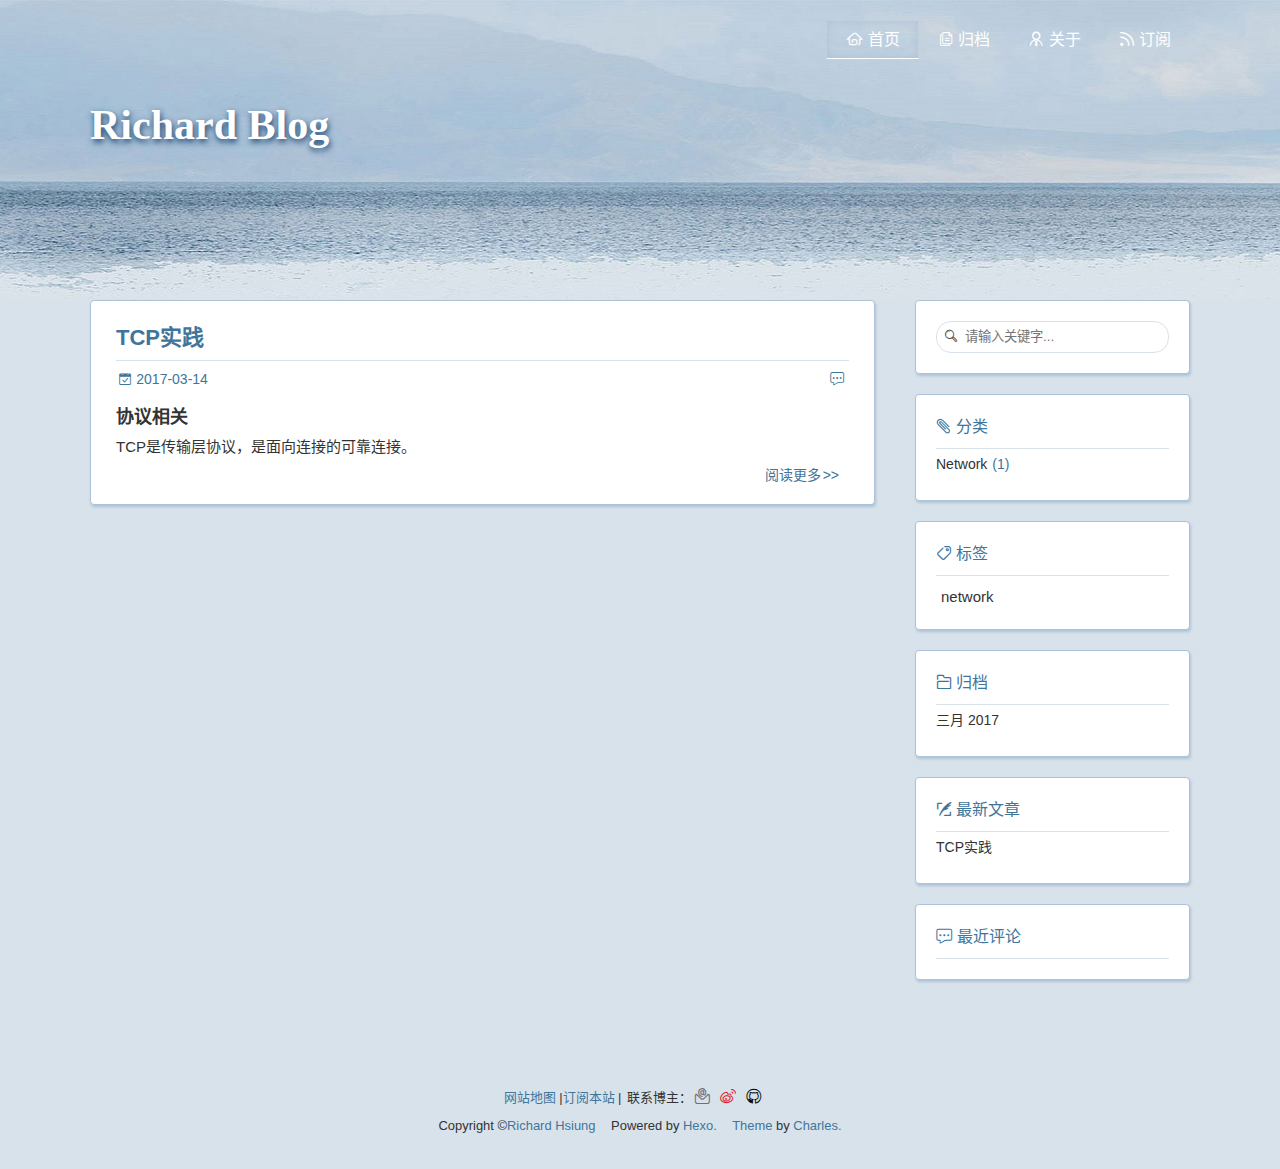
<file: index.html>
<!DOCTYPE html><html lang="zh-CN"><head><meta http-equiv="content-type" content="text/html; charset=utf-8"><meta content="width=device-width, initial-scale=1.0, maximum-scale=1.0, user-scalable=0" name="viewport"><meta content="yes" name="apple-mobile-web-app-capable"><meta content="black-translucent" name="apple-mobile-web-app-status-bar-style"><meta content="telephone=no" name="format-detection"><meta name="description"><title>Richard Blog</title><link rel="stylesheet" type="text/css" href="//fonts.css.network/css?family=Source+Code+Pro"><link rel="stylesheet" type="text/css" href="/css/style.css?v=1.3.0"><link rel="stylesheet" type="text/css" href="/css/highlight.css?v=1.3.0"><link rel="Shortcut Icon" href="/favicon.ico"><link rel="bookmark" href="/favicon.ico"><link rel="apple-touch-icon" href="/apple-touch-icon.png"><link rel="apple-touch-icon-precomposed" href="/apple-touch-icon.png"></head><body><div class="body_container"><div id="header"><div class="site-name"><h1 class="hidden">Richard Blog</h1><a id="logo" href="/.">Richard Blog</a><p class="description"></p></div><div id="nav-menu"><a href="/." class="current"><i class="fa fa-home"> 首页</i></a><a href="/archives/"><i class="fa fa-archive"> 归档</i></a><a href="/about/"><i class="fa fa-user"> 关于</i></a><a href="/atom.xml"><i class="fa fa-rss"> 订阅</i></a></div></div><div id="layout" class="layout-g"><div class="layout-l"><div class="content_container"><div class="post"><h2 class="post-title"><a href="/2017/03/14/TCP实践/">TCP实践</a></h2><div class="post-meta">2017-03-14</div><a data-thread-key="2017/03/14/TCP实践/" href="/2017/03/14/TCP实践/#comments" class="ds-thread-count"></a><div class="post-content"><h2 id="协议相关"><a href="#协议相关" class="headerlink" title="协议相关"></a>协议相关</h2><p>TCP是传输层协议，是面向连接的可靠连接。</p></div><p class="readmore"><a href="/2017/03/14/TCP实践/">阅读更多</a></p></div></div></div><div class="layout-r"><div id="sidebar"><div class="widget"><div id="search-form"><div id="result-mask" class="hide"></div><label><input id="search-key" type="text" autocomplete="off" placeholder="请输入关键字..."/></label><div id="result-wrap" class="hide"><div id="search-result"></div></div><div class="hide"><template id="search-tpl"><div class="item"><a href="/{path}" title="{title}"><div class="title">{title}</div><div class="time">{date}</div><div class="tags">{tags}</div></a></div></template></div></div></div><div class="widget"><div class="widget-title"><i class="fa fa-gui"> 分类</i></div><ul class="category-list"><li class="category-list-item"><a class="category-list-link" href="/categories/Network/">Network</a><span class="category-list-count">1</span></li></ul></div><div class="widget"><div class="widget-title"><i class="fa fa-biao"> 标签</i></div><div class="tagcloud"><a href="/tags/network/" style="font-size: 15px;">network</a></div></div><div class="widget"><div class="widget-title"><i class="fa fa-fei"> 归档</i></div><ul class="archive-list"><li class="archive-list-item"><a class="archive-list-link" href="/archives/2017/03/">三月 2017</a></li></ul></div><div class="widget"><div class="widget-title"><i class="fa fa-xie"> 最新文章</i></div><ul class="post-list"><li class="post-list-item"><a class="post-list-link" href="/2017/03/14/TCP实践/">TCP实践</a></li></ul></div><div class="widget"><div class="comments-title"><i class="fa fa-commt"> 最近评论</i></div><div data-num-items="5" data-show-avatars="0" data-show-time="1" data-show-admin="0" data-excerpt-length="32" data-show-title="1" class="ds-recent-comments"></div></div></div></div></div><a id="totop" href="#top"></a><script type="text/javascript" src="/js/totop.js?v=1.3.0" async></script><div id="footer"><div class="footer-info"><p><a href="/baidusitemap.xml">网站地图</a> |<a href="/atom.xml">订阅本站</a> |<span>联系博主：<a href="mailto:null" target="_blank" class="fa fa-email"> </a><a href="null" target="_blank" class="fa fa-weibo"></a><a href="null" target="_blank" class="fa fa-github"> </a></span></p><p><span> Copyright &copy;<a href="/." rel="nofollow">Richard Hsiung</a></span><span> Powered by<a rel="nofollow" target="_blank" href="https://hexo.io"> Hexo.</a></span><span><a rel="nofollow" target="_blank" href="https://github.com/chaooo/hexo-theme-BlueLake"> Theme </a>by<a rel="nofollow" target="_blank" href="https://github.com/chaooo"> Charles.</a></span></p></div></div></div><script>var duoshuoQuery = {short_name:'richardhsiung'};
(function() {
    var ds = document.createElement('script');
    ds.type = 'text/javascript';ds.async = true;
    ds.src = (document.location.protocol == 'https:' ? 'https:' : 'http:') + '//static.duoshuo.com/embed.js';
    ds.charset = 'UTF-8';
    document.getElementsByTagName('body')[0].appendChild(ds);
})();
</script><script type="text/javascript" src="/js/search.json.js?v=1.3.0"></script></body></html>
</file>
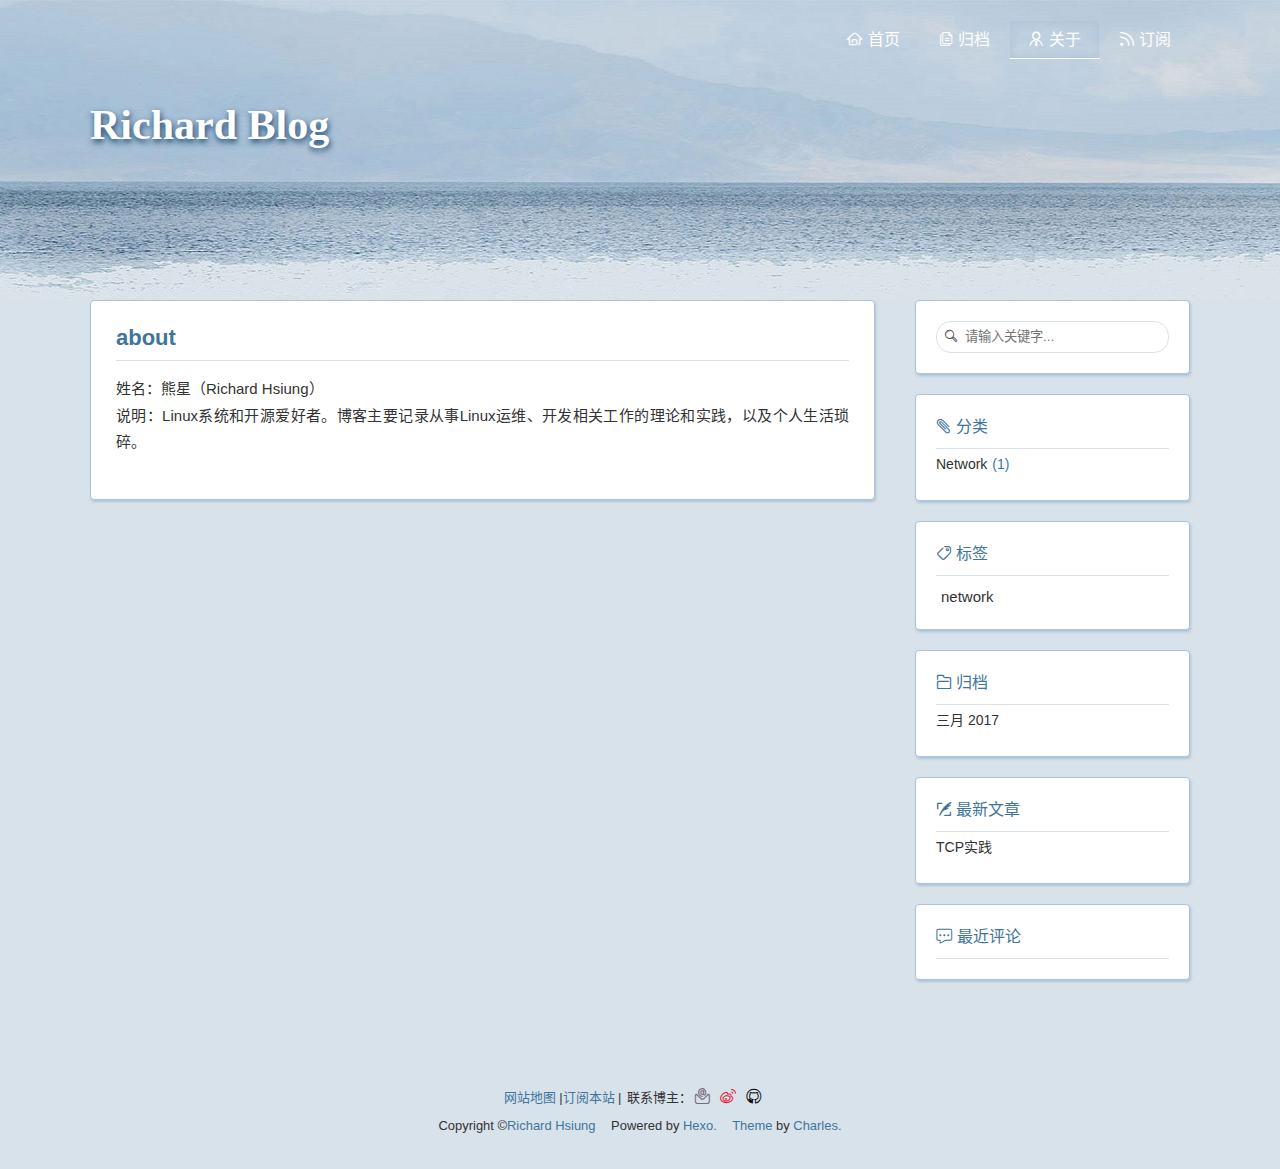
<file: about/index.html>
<!DOCTYPE html><html lang="zh-CN"><head><meta http-equiv="content-type" content="text/html; charset=utf-8"><meta content="width=device-width, initial-scale=1.0, maximum-scale=1.0, user-scalable=0" name="viewport"><meta content="yes" name="apple-mobile-web-app-capable"><meta content="black-translucent" name="apple-mobile-web-app-status-bar-style"><meta content="telephone=no" name="format-detection"><meta name="description"><title>about | Richard Blog</title><link rel="stylesheet" type="text/css" href="//fonts.css.network/css?family=Source+Code+Pro"><link rel="stylesheet" type="text/css" href="/css/style.css?v=1.3.0"><link rel="stylesheet" type="text/css" href="/css/highlight.css?v=1.3.0"><link rel="Shortcut Icon" href="/favicon.ico"><link rel="bookmark" href="/favicon.ico"><link rel="apple-touch-icon" href="/apple-touch-icon.png"><link rel="apple-touch-icon-precomposed" href="/apple-touch-icon.png"></head><body><div class="body_container"><div id="header"><div class="site-name"><h1 class="hidden">about</h1><a id="logo" href="/.">Richard Blog</a><p class="description"></p></div><div id="nav-menu"><a href="/."><i class="fa fa-home"> 首页</i></a><a href="/archives/"><i class="fa fa-archive"> 归档</i></a><a href="/about/" class="current"><i class="fa fa-user"> 关于</i></a><a href="/atom.xml"><i class="fa fa-rss"> 订阅</i></a></div></div><div id="layout" class="layout-g"><div class="layout-l"><div class="content_container"><div class="post"><h1 class="post-title">about</h1><div class="post-content"><p>姓名：熊星（Richard Hsiung）<br>说明：Linux系统和开源爱好者。博客主要记录从事Linux运维、开发相关工作的理论和实践，以及个人生活琐碎。</p>
</div><div id="comments"><div data-thread-key="about/index.html" data-title="about" data-url="http://yoursite.com/about/index.html" data-author-key="1" class="ds-thread"></div></div></div></div></div><div class="layout-r"><div id="sidebar"><div class="widget"><div id="search-form"><div id="result-mask" class="hide"></div><label><input id="search-key" type="text" autocomplete="off" placeholder="请输入关键字..."/></label><div id="result-wrap" class="hide"><div id="search-result"></div></div><div class="hide"><template id="search-tpl"><div class="item"><a href="/{path}" title="{title}"><div class="title">{title}</div><div class="time">{date}</div><div class="tags">{tags}</div></a></div></template></div></div></div><div class="widget"><div class="widget-title"><i class="fa fa-gui"> 分类</i></div><ul class="category-list"><li class="category-list-item"><a class="category-list-link" href="/categories/Network/">Network</a><span class="category-list-count">1</span></li></ul></div><div class="widget"><div class="widget-title"><i class="fa fa-biao"> 标签</i></div><div class="tagcloud"><a href="/tags/network/" style="font-size: 15px;">network</a></div></div><div class="widget"><div class="widget-title"><i class="fa fa-fei"> 归档</i></div><ul class="archive-list"><li class="archive-list-item"><a class="archive-list-link" href="/archives/2017/03/">三月 2017</a></li></ul></div><div class="widget"><div class="widget-title"><i class="fa fa-xie"> 最新文章</i></div><ul class="post-list"><li class="post-list-item"><a class="post-list-link" href="/2017/03/14/TCP实践/">TCP实践</a></li></ul></div><div class="widget"><div class="comments-title"><i class="fa fa-commt"> 最近评论</i></div><div data-num-items="5" data-show-avatars="0" data-show-time="1" data-show-admin="0" data-excerpt-length="32" data-show-title="1" class="ds-recent-comments"></div></div></div></div></div><a id="totop" href="#top"></a><script type="text/javascript" src="/js/totop.js?v=1.3.0" async></script><div id="footer"><div class="footer-info"><p><a href="/baidusitemap.xml">网站地图</a> |<a href="/atom.xml">订阅本站</a> |<span>联系博主：<a href="mailto:null" target="_blank" class="fa fa-email"> </a><a href="null" target="_blank" class="fa fa-weibo"></a><a href="null" target="_blank" class="fa fa-github"> </a></span></p><p><span> Copyright &copy;<a href="/." rel="nofollow">Richard Hsiung</a></span><span> Powered by<a rel="nofollow" target="_blank" href="https://hexo.io"> Hexo.</a></span><span><a rel="nofollow" target="_blank" href="https://github.com/chaooo/hexo-theme-BlueLake"> Theme </a>by<a rel="nofollow" target="_blank" href="https://github.com/chaooo"> Charles.</a></span></p></div></div></div><script>var duoshuoQuery = {short_name:'richardhsiung'};
(function() {
    var ds = document.createElement('script');
    ds.type = 'text/javascript';ds.async = true;
    ds.src = (document.location.protocol == 'https:' ? 'https:' : 'http:') + '//static.duoshuo.com/embed.js';
    ds.charset = 'UTF-8';
    document.getElementsByTagName('body')[0].appendChild(ds);
})();
</script><script type="text/javascript" src="/js/search.json.js?v=1.3.0"></script></body></html>
</file>
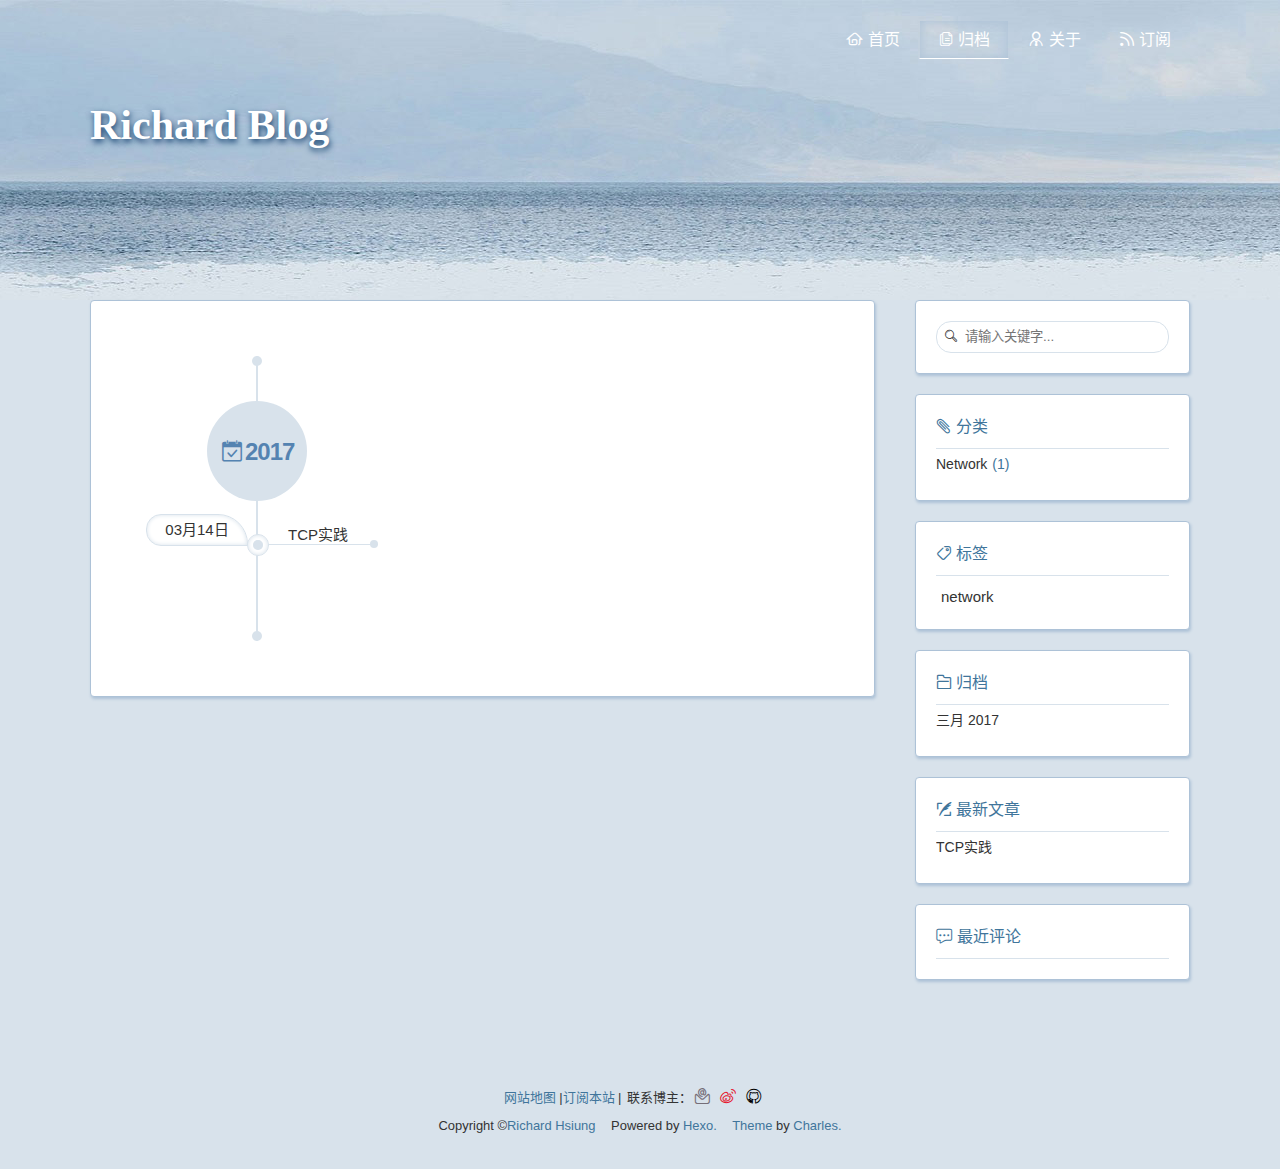
<file: archives/index.html>
<!DOCTYPE html><html lang="zh-CN"><head><meta http-equiv="content-type" content="text/html; charset=utf-8"><meta content="width=device-width, initial-scale=1.0, maximum-scale=1.0, user-scalable=0" name="viewport"><meta content="yes" name="apple-mobile-web-app-capable"><meta content="black-translucent" name="apple-mobile-web-app-status-bar-style"><meta content="telephone=no" name="format-detection"><meta name="description"><title>归档 | Richard Blog</title><link rel="stylesheet" type="text/css" href="//fonts.css.network/css?family=Source+Code+Pro"><link rel="stylesheet" type="text/css" href="/css/style.css?v=1.3.0"><link rel="stylesheet" type="text/css" href="/css/highlight.css?v=1.3.0"><link rel="Shortcut Icon" href="/favicon.ico"><link rel="bookmark" href="/favicon.ico"><link rel="apple-touch-icon" href="/apple-touch-icon.png"><link rel="apple-touch-icon-precomposed" href="/apple-touch-icon.png"></head><body><div class="body_container"><div id="header"><div class="site-name"><h1 class="hidden">Richard Blog</h1><a id="logo" href="/.">Richard Blog</a><p class="description"></p></div><div id="nav-menu"><a href="/."><i class="fa fa-home"> 首页</i></a><a href="/archives/" class="current"><i class="fa fa-archive"> 归档</i></a><a href="/about/"><i class="fa fa-user"> 关于</i></a><a href="/atom.xml"><i class="fa fa-rss"> 订阅</i></a></div></div><div id="layout" class="layout-g"><div class="layout-l"><div class="content_container"><div class="post"><div class="post-archive"><div class="archive-wrap"><h2>2017</h2><ul class="listing"><li><a href="/2017/03/14/TCP实践/" title="TCP实践"><span class="date">03月14日</span><span class="tite">TCP实践</span></a></li></ul></div></div></div></div></div><div class="layout-r"><div id="sidebar"><div class="widget"><div id="search-form"><div id="result-mask" class="hide"></div><label><input id="search-key" type="text" autocomplete="off" placeholder="请输入关键字..."/></label><div id="result-wrap" class="hide"><div id="search-result"></div></div><div class="hide"><template id="search-tpl"><div class="item"><a href="/{path}" title="{title}"><div class="title">{title}</div><div class="time">{date}</div><div class="tags">{tags}</div></a></div></template></div></div></div><div class="widget"><div class="widget-title"><i class="fa fa-gui"> 分类</i></div><ul class="category-list"><li class="category-list-item"><a class="category-list-link" href="/categories/Network/">Network</a><span class="category-list-count">1</span></li></ul></div><div class="widget"><div class="widget-title"><i class="fa fa-biao"> 标签</i></div><div class="tagcloud"><a href="/tags/network/" style="font-size: 15px;">network</a></div></div><div class="widget"><div class="widget-title"><i class="fa fa-fei"> 归档</i></div><ul class="archive-list"><li class="archive-list-item"><a class="archive-list-link" href="/archives/2017/03/">三月 2017</a></li></ul></div><div class="widget"><div class="widget-title"><i class="fa fa-xie"> 最新文章</i></div><ul class="post-list"><li class="post-list-item"><a class="post-list-link" href="/2017/03/14/TCP实践/">TCP实践</a></li></ul></div><div class="widget"><div class="comments-title"><i class="fa fa-commt"> 最近评论</i></div><div data-num-items="5" data-show-avatars="0" data-show-time="1" data-show-admin="0" data-excerpt-length="32" data-show-title="1" class="ds-recent-comments"></div></div></div></div></div><a id="totop" href="#top"></a><script type="text/javascript" src="/js/totop.js?v=1.3.0" async></script><div id="footer"><div class="footer-info"><p><a href="/baidusitemap.xml">网站地图</a> |<a href="/atom.xml">订阅本站</a> |<span>联系博主：<a href="mailto:null" target="_blank" class="fa fa-email"> </a><a href="null" target="_blank" class="fa fa-weibo"></a><a href="null" target="_blank" class="fa fa-github"> </a></span></p><p><span> Copyright &copy;<a href="/." rel="nofollow">Richard Hsiung</a></span><span> Powered by<a rel="nofollow" target="_blank" href="https://hexo.io"> Hexo.</a></span><span><a rel="nofollow" target="_blank" href="https://github.com/chaooo/hexo-theme-BlueLake"> Theme </a>by<a rel="nofollow" target="_blank" href="https://github.com/chaooo"> Charles.</a></span></p></div></div></div><script>var duoshuoQuery = {short_name:'richardhsiung'};
(function() {
    var ds = document.createElement('script');
    ds.type = 'text/javascript';ds.async = true;
    ds.src = (document.location.protocol == 'https:' ? 'https:' : 'http:') + '//static.duoshuo.com/embed.js';
    ds.charset = 'UTF-8';
    document.getElementsByTagName('body')[0].appendChild(ds);
})();
</script><script type="text/javascript" src="/js/search.json.js?v=1.3.0"></script></body></html>
</file>
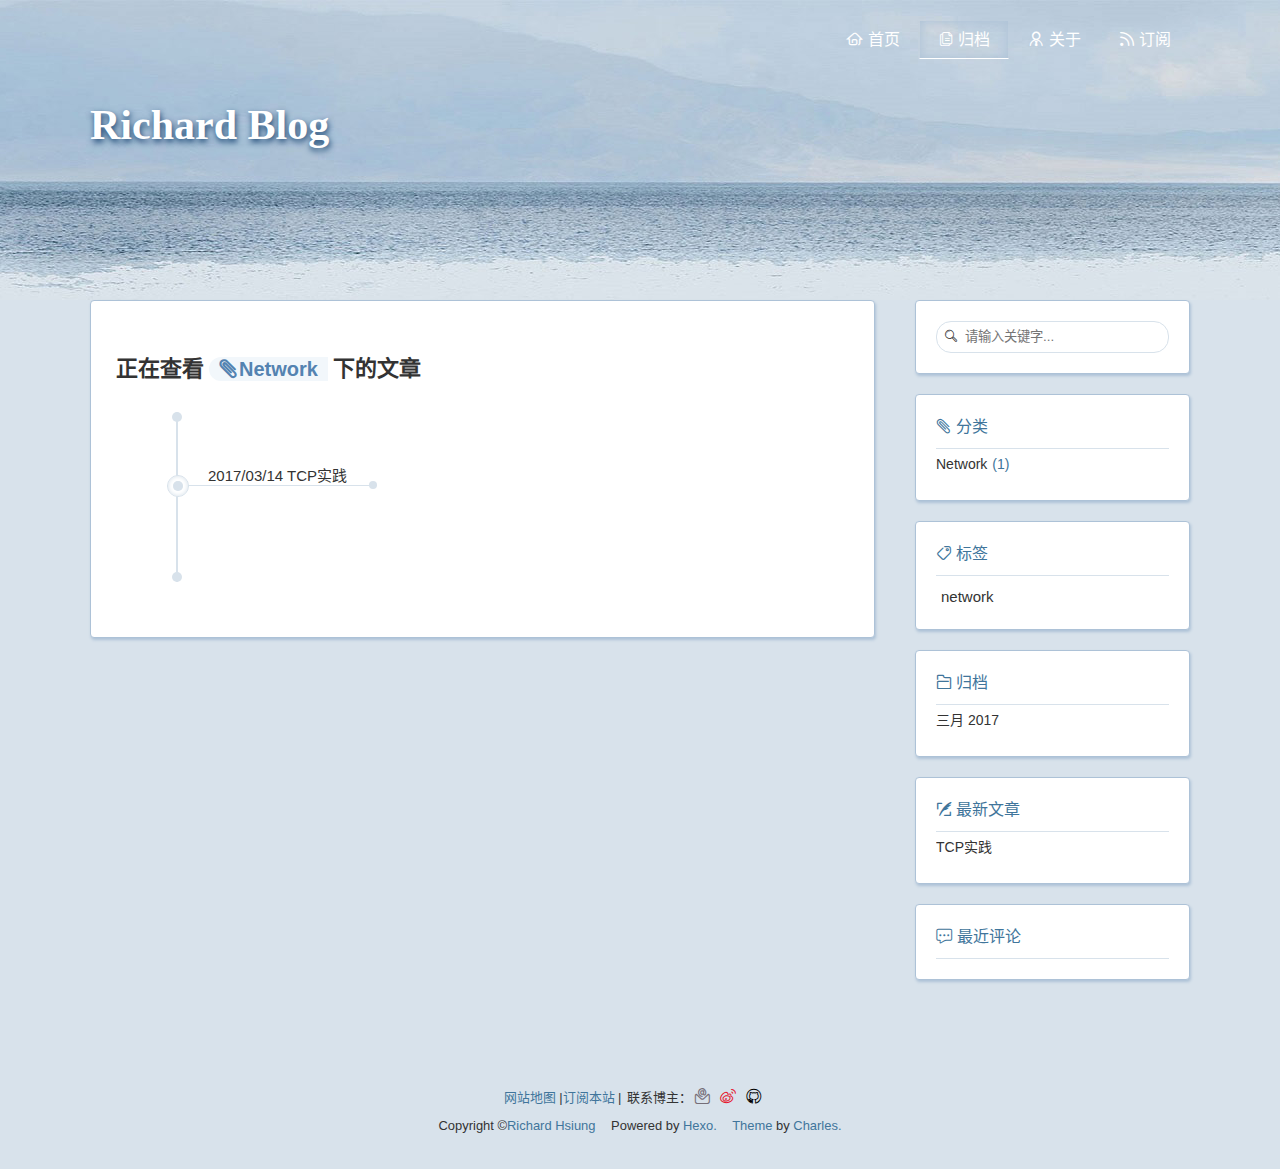
<file: categories/Network/index.html>
<!DOCTYPE html><html lang="zh-CN"><head><meta http-equiv="content-type" content="text/html; charset=utf-8"><meta content="width=device-width, initial-scale=1.0, maximum-scale=1.0, user-scalable=0" name="viewport"><meta content="yes" name="apple-mobile-web-app-capable"><meta content="black-translucent" name="apple-mobile-web-app-status-bar-style"><meta content="telephone=no" name="format-detection"><meta name="description"><title>Network | Richard Blog</title><link rel="stylesheet" type="text/css" href="//fonts.css.network/css?family=Source+Code+Pro"><link rel="stylesheet" type="text/css" href="/css/style.css?v=1.3.0"><link rel="stylesheet" type="text/css" href="/css/highlight.css?v=1.3.0"><link rel="Shortcut Icon" href="/favicon.ico"><link rel="bookmark" href="/favicon.ico"><link rel="apple-touch-icon" href="/apple-touch-icon.png"><link rel="apple-touch-icon-precomposed" href="/apple-touch-icon.png"></head><body><div class="body_container"><div id="header"><div class="site-name"><h1 class="hidden">Richard Blog</h1><a id="logo" href="/.">Richard Blog</a><p class="description"></p></div><div id="nav-menu"><a href="/."><i class="fa fa-home"> 首页</i></a><a href="/archives/" class="current"><i class="fa fa-archive"> 归档</i></a><a href="/about/"><i class="fa fa-user"> 关于</i></a><a href="/atom.xml"><i class="fa fa-rss"> 订阅</i></a></div></div><div id="layout" class="layout-g"><div class="layout-l"><div class="content_container"><div class="post"><h1 class="label-title">正在查看<i class="fa fa-gui">Network</i>下的文章</h1><div class="post-archive"><div class="archive-wrap tag-cat"><ul class="listing"><li><a href="/2017/03/14/TCP实践/" title="TCP实践"><span class="tite">2017/03/14  TCP实践</span></a></li></ul></div></div></div></div></div><div class="layout-r"><div id="sidebar"><div class="widget"><div id="search-form"><div id="result-mask" class="hide"></div><label><input id="search-key" type="text" autocomplete="off" placeholder="请输入关键字..."/></label><div id="result-wrap" class="hide"><div id="search-result"></div></div><div class="hide"><template id="search-tpl"><div class="item"><a href="/{path}" title="{title}"><div class="title">{title}</div><div class="time">{date}</div><div class="tags">{tags}</div></a></div></template></div></div></div><div class="widget"><div class="widget-title"><i class="fa fa-gui"> 分类</i></div><ul class="category-list"><li class="category-list-item"><a class="category-list-link" href="/categories/Network/">Network</a><span class="category-list-count">1</span></li></ul></div><div class="widget"><div class="widget-title"><i class="fa fa-biao"> 标签</i></div><div class="tagcloud"><a href="/tags/network/" style="font-size: 15px;">network</a></div></div><div class="widget"><div class="widget-title"><i class="fa fa-fei"> 归档</i></div><ul class="archive-list"><li class="archive-list-item"><a class="archive-list-link" href="/archives/2017/03/">三月 2017</a></li></ul></div><div class="widget"><div class="widget-title"><i class="fa fa-xie"> 最新文章</i></div><ul class="post-list"><li class="post-list-item"><a class="post-list-link" href="/2017/03/14/TCP实践/">TCP实践</a></li></ul></div><div class="widget"><div class="comments-title"><i class="fa fa-commt"> 最近评论</i></div><div data-num-items="5" data-show-avatars="0" data-show-time="1" data-show-admin="0" data-excerpt-length="32" data-show-title="1" class="ds-recent-comments"></div></div></div></div></div><a id="totop" href="#top"></a><script type="text/javascript" src="/js/totop.js?v=1.3.0" async></script><div id="footer"><div class="footer-info"><p><a href="/baidusitemap.xml">网站地图</a> |<a href="/atom.xml">订阅本站</a> |<span>联系博主：<a href="mailto:null" target="_blank" class="fa fa-email"> </a><a href="null" target="_blank" class="fa fa-weibo"></a><a href="null" target="_blank" class="fa fa-github"> </a></span></p><p><span> Copyright &copy;<a href="/." rel="nofollow">Richard Hsiung</a></span><span> Powered by<a rel="nofollow" target="_blank" href="https://hexo.io"> Hexo.</a></span><span><a rel="nofollow" target="_blank" href="https://github.com/chaooo/hexo-theme-BlueLake"> Theme </a>by<a rel="nofollow" target="_blank" href="https://github.com/chaooo"> Charles.</a></span></p></div></div></div><script>var duoshuoQuery = {short_name:'richardhsiung'};
(function() {
    var ds = document.createElement('script');
    ds.type = 'text/javascript';ds.async = true;
    ds.src = (document.location.protocol == 'https:' ? 'https:' : 'http:') + '//static.duoshuo.com/embed.js';
    ds.charset = 'UTF-8';
    document.getElementsByTagName('body')[0].appendChild(ds);
})();
</script><script type="text/javascript" src="/js/search.json.js?v=1.3.0"></script></body></html>
</file>
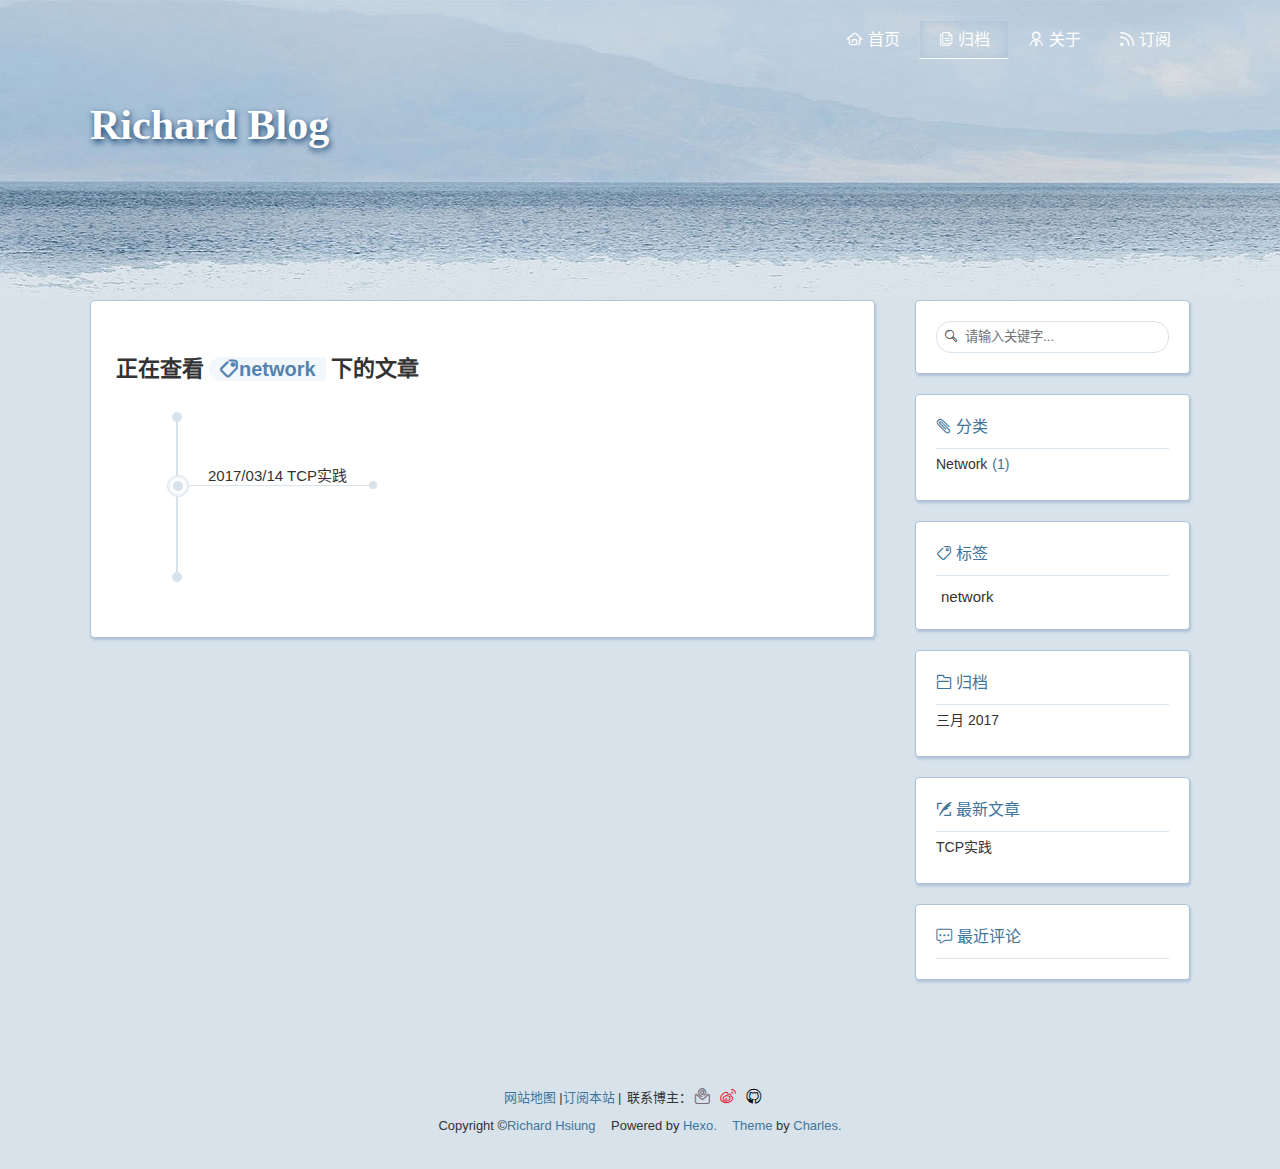
<file: tags/network/index.html>
<!DOCTYPE html><html lang="zh-CN"><head><meta http-equiv="content-type" content="text/html; charset=utf-8"><meta content="width=device-width, initial-scale=1.0, maximum-scale=1.0, user-scalable=0" name="viewport"><meta content="yes" name="apple-mobile-web-app-capable"><meta content="black-translucent" name="apple-mobile-web-app-status-bar-style"><meta content="telephone=no" name="format-detection"><meta name="description"><title>network | Richard Blog</title><link rel="stylesheet" type="text/css" href="//fonts.css.network/css?family=Source+Code+Pro"><link rel="stylesheet" type="text/css" href="/css/style.css?v=1.3.0"><link rel="stylesheet" type="text/css" href="/css/highlight.css?v=1.3.0"><link rel="Shortcut Icon" href="/favicon.ico"><link rel="bookmark" href="/favicon.ico"><link rel="apple-touch-icon" href="/apple-touch-icon.png"><link rel="apple-touch-icon-precomposed" href="/apple-touch-icon.png"></head><body><div class="body_container"><div id="header"><div class="site-name"><h1 class="hidden">Richard Blog</h1><a id="logo" href="/.">Richard Blog</a><p class="description"></p></div><div id="nav-menu"><a href="/."><i class="fa fa-home"> 首页</i></a><a href="/archives/" class="current"><i class="fa fa-archive"> 归档</i></a><a href="/about/"><i class="fa fa-user"> 关于</i></a><a href="/atom.xml"><i class="fa fa-rss"> 订阅</i></a></div></div><div id="layout" class="layout-g"><div class="layout-l"><div class="content_container"><div class="post"><h1 class="label-title">正在查看<i class="fa fa-biao">network</i>下的文章</h1><div class="post-archive"><div class="archive-wrap tag-cat"><ul class="listing"><li><a href="/2017/03/14/TCP实践/" title="TCP实践"><span class="tite">2017/03/14  TCP实践</span></a></li></ul></div></div></div></div></div><div class="layout-r"><div id="sidebar"><div class="widget"><div id="search-form"><div id="result-mask" class="hide"></div><label><input id="search-key" type="text" autocomplete="off" placeholder="请输入关键字..."/></label><div id="result-wrap" class="hide"><div id="search-result"></div></div><div class="hide"><template id="search-tpl"><div class="item"><a href="/{path}" title="{title}"><div class="title">{title}</div><div class="time">{date}</div><div class="tags">{tags}</div></a></div></template></div></div></div><div class="widget"><div class="widget-title"><i class="fa fa-gui"> 分类</i></div><ul class="category-list"><li class="category-list-item"><a class="category-list-link" href="/categories/Network/">Network</a><span class="category-list-count">1</span></li></ul></div><div class="widget"><div class="widget-title"><i class="fa fa-biao"> 标签</i></div><div class="tagcloud"><a href="/tags/network/" style="font-size: 15px;">network</a></div></div><div class="widget"><div class="widget-title"><i class="fa fa-fei"> 归档</i></div><ul class="archive-list"><li class="archive-list-item"><a class="archive-list-link" href="/archives/2017/03/">三月 2017</a></li></ul></div><div class="widget"><div class="widget-title"><i class="fa fa-xie"> 最新文章</i></div><ul class="post-list"><li class="post-list-item"><a class="post-list-link" href="/2017/03/14/TCP实践/">TCP实践</a></li></ul></div><div class="widget"><div class="comments-title"><i class="fa fa-commt"> 最近评论</i></div><div data-num-items="5" data-show-avatars="0" data-show-time="1" data-show-admin="0" data-excerpt-length="32" data-show-title="1" class="ds-recent-comments"></div></div></div></div></div><a id="totop" href="#top"></a><script type="text/javascript" src="/js/totop.js?v=1.3.0" async></script><div id="footer"><div class="footer-info"><p><a href="/baidusitemap.xml">网站地图</a> |<a href="/atom.xml">订阅本站</a> |<span>联系博主：<a href="mailto:null" target="_blank" class="fa fa-email"> </a><a href="null" target="_blank" class="fa fa-weibo"></a><a href="null" target="_blank" class="fa fa-github"> </a></span></p><p><span> Copyright &copy;<a href="/." rel="nofollow">Richard Hsiung</a></span><span> Powered by<a rel="nofollow" target="_blank" href="https://hexo.io"> Hexo.</a></span><span><a rel="nofollow" target="_blank" href="https://github.com/chaooo/hexo-theme-BlueLake"> Theme </a>by<a rel="nofollow" target="_blank" href="https://github.com/chaooo"> Charles.</a></span></p></div></div></div><script>var duoshuoQuery = {short_name:'richardhsiung'};
(function() {
    var ds = document.createElement('script');
    ds.type = 'text/javascript';ds.async = true;
    ds.src = (document.location.protocol == 'https:' ? 'https:' : 'http:') + '//static.duoshuo.com/embed.js';
    ds.charset = 'UTF-8';
    document.getElementsByTagName('body')[0].appendChild(ds);
})();
</script><script type="text/javascript" src="/js/search.json.js?v=1.3.0"></script></body></html>
</file>
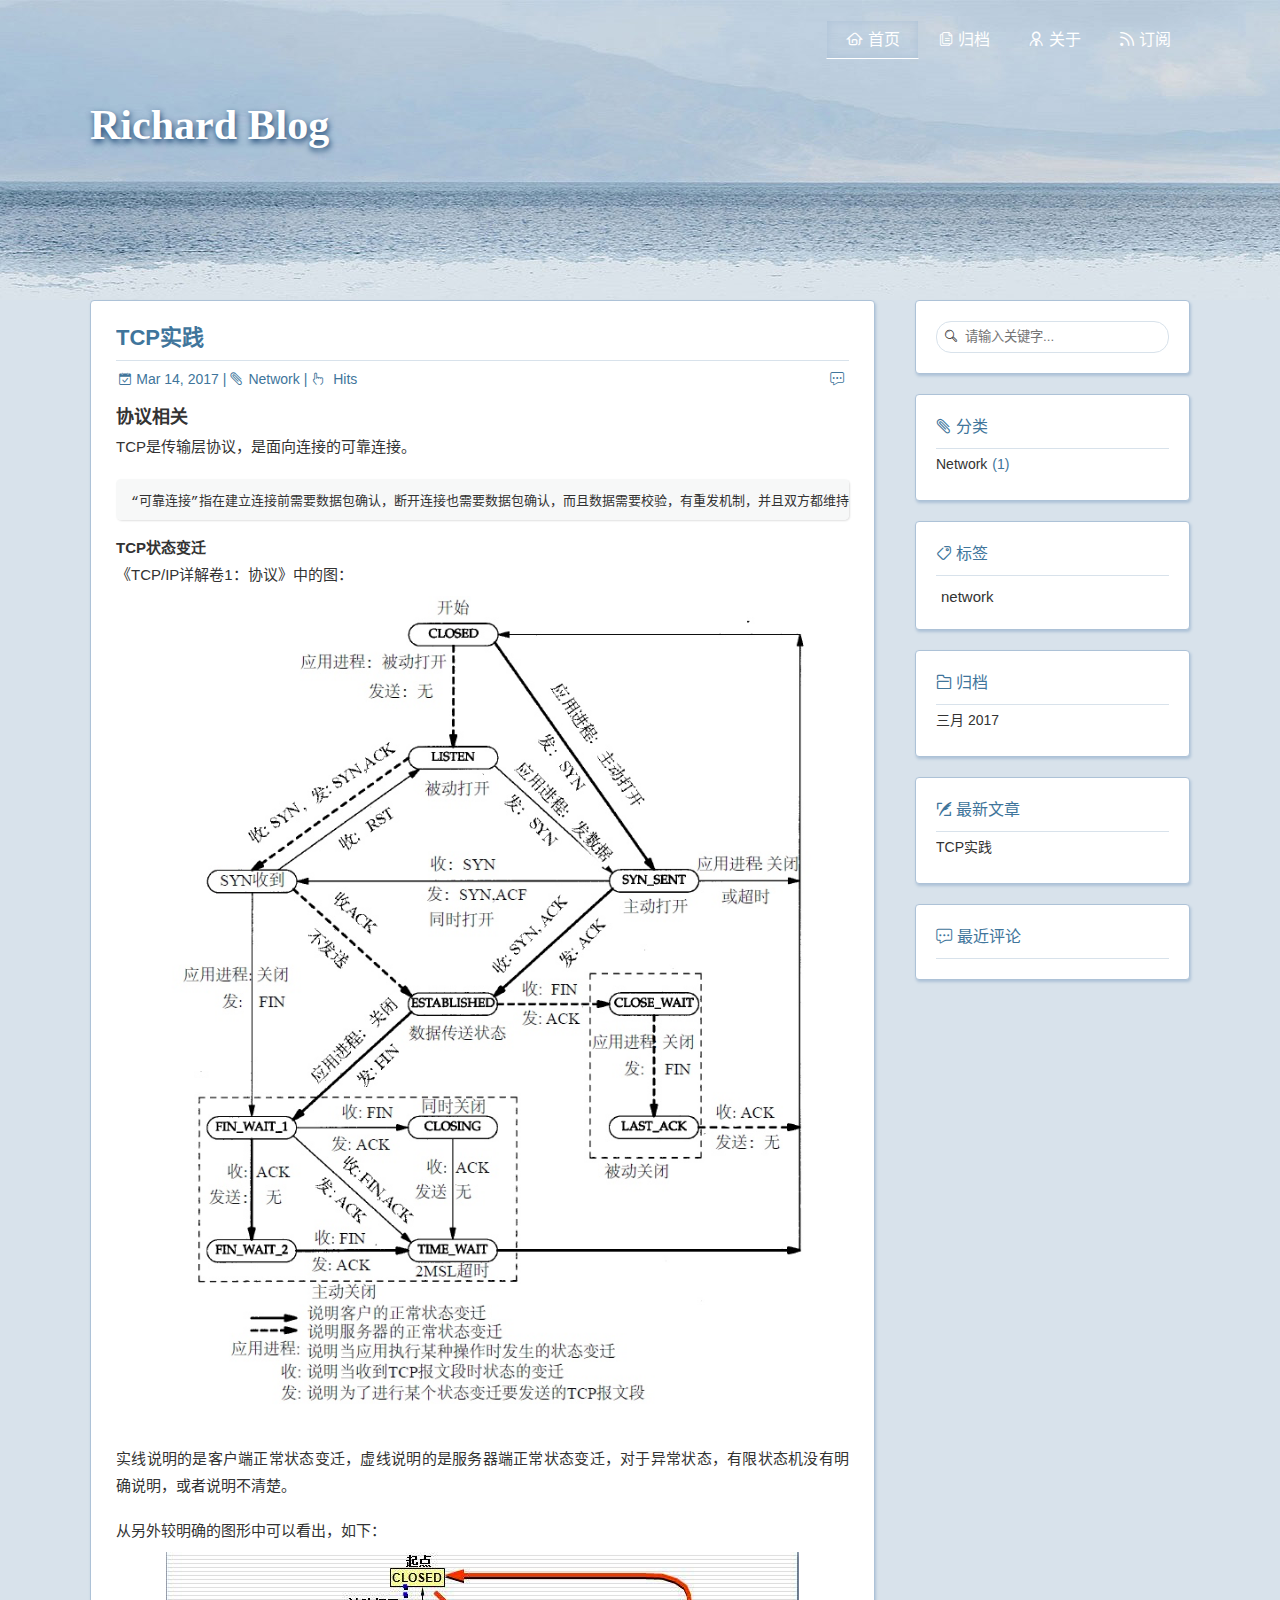
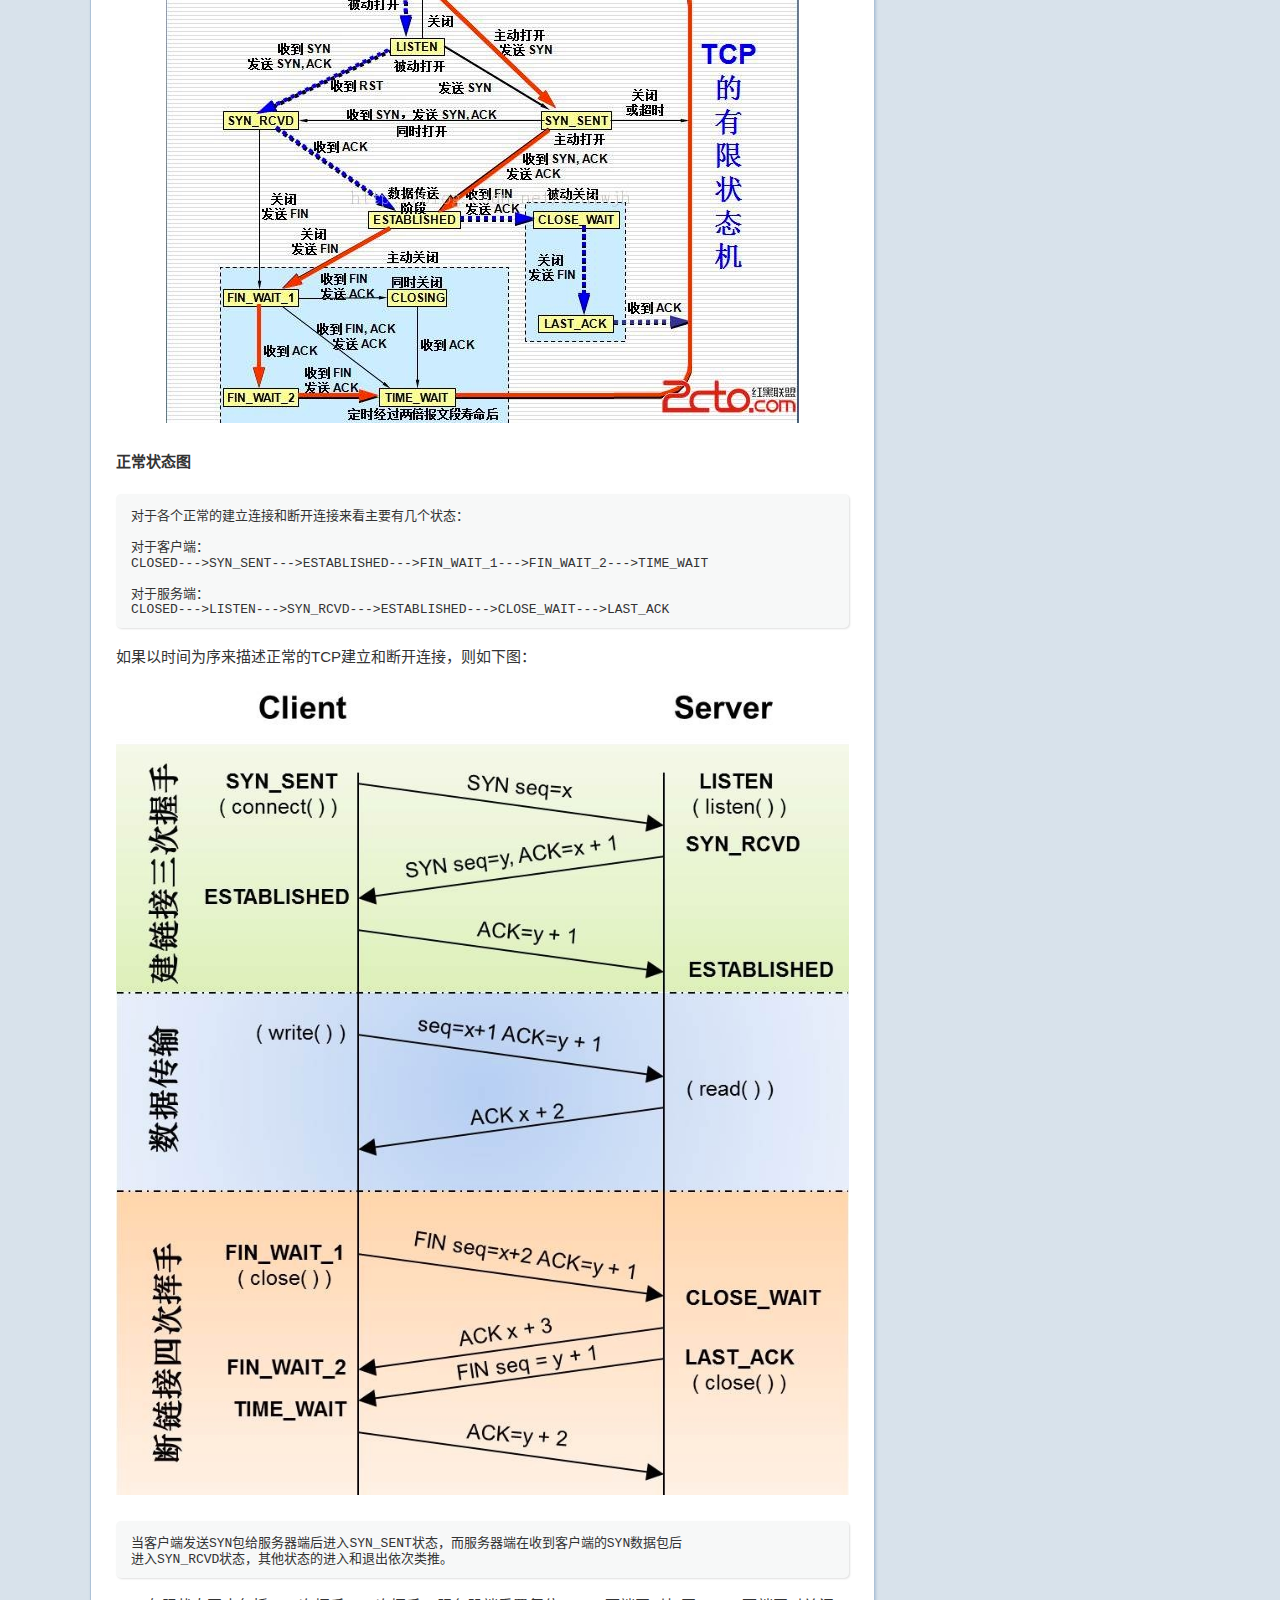
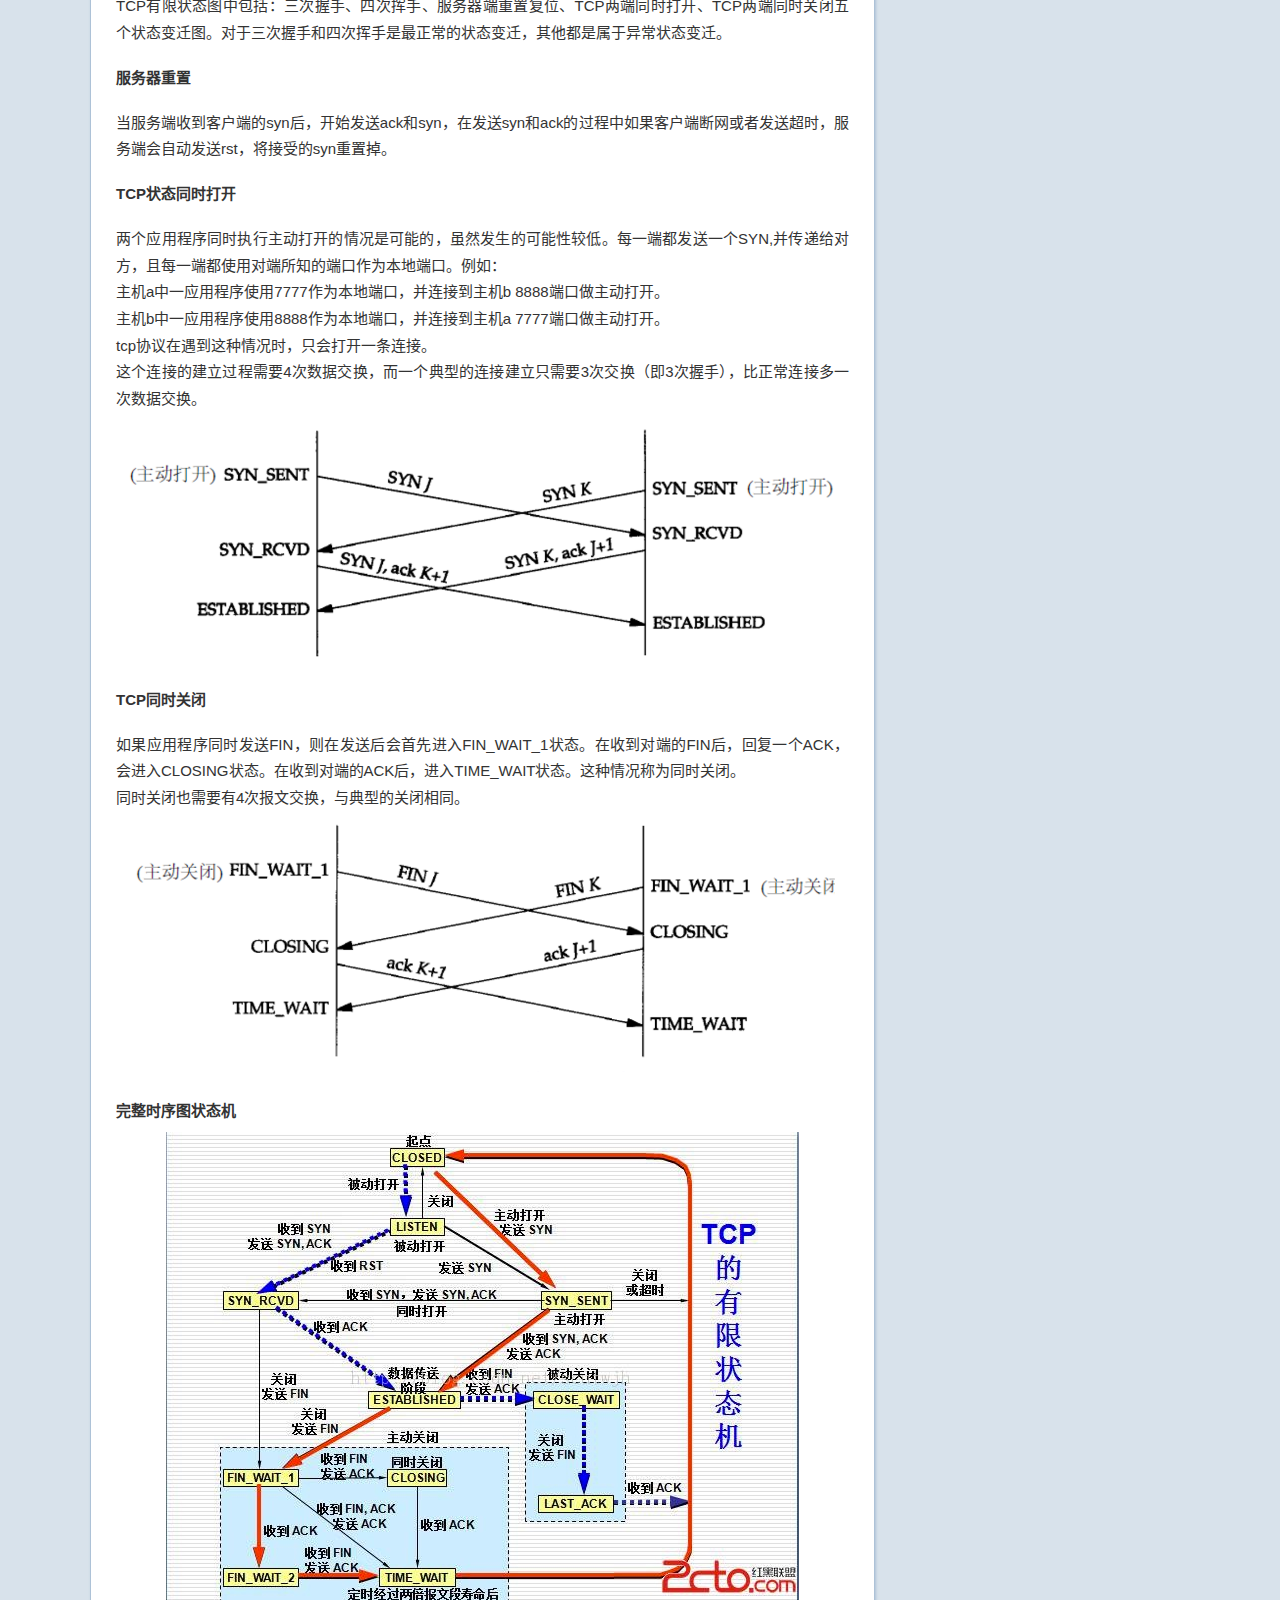
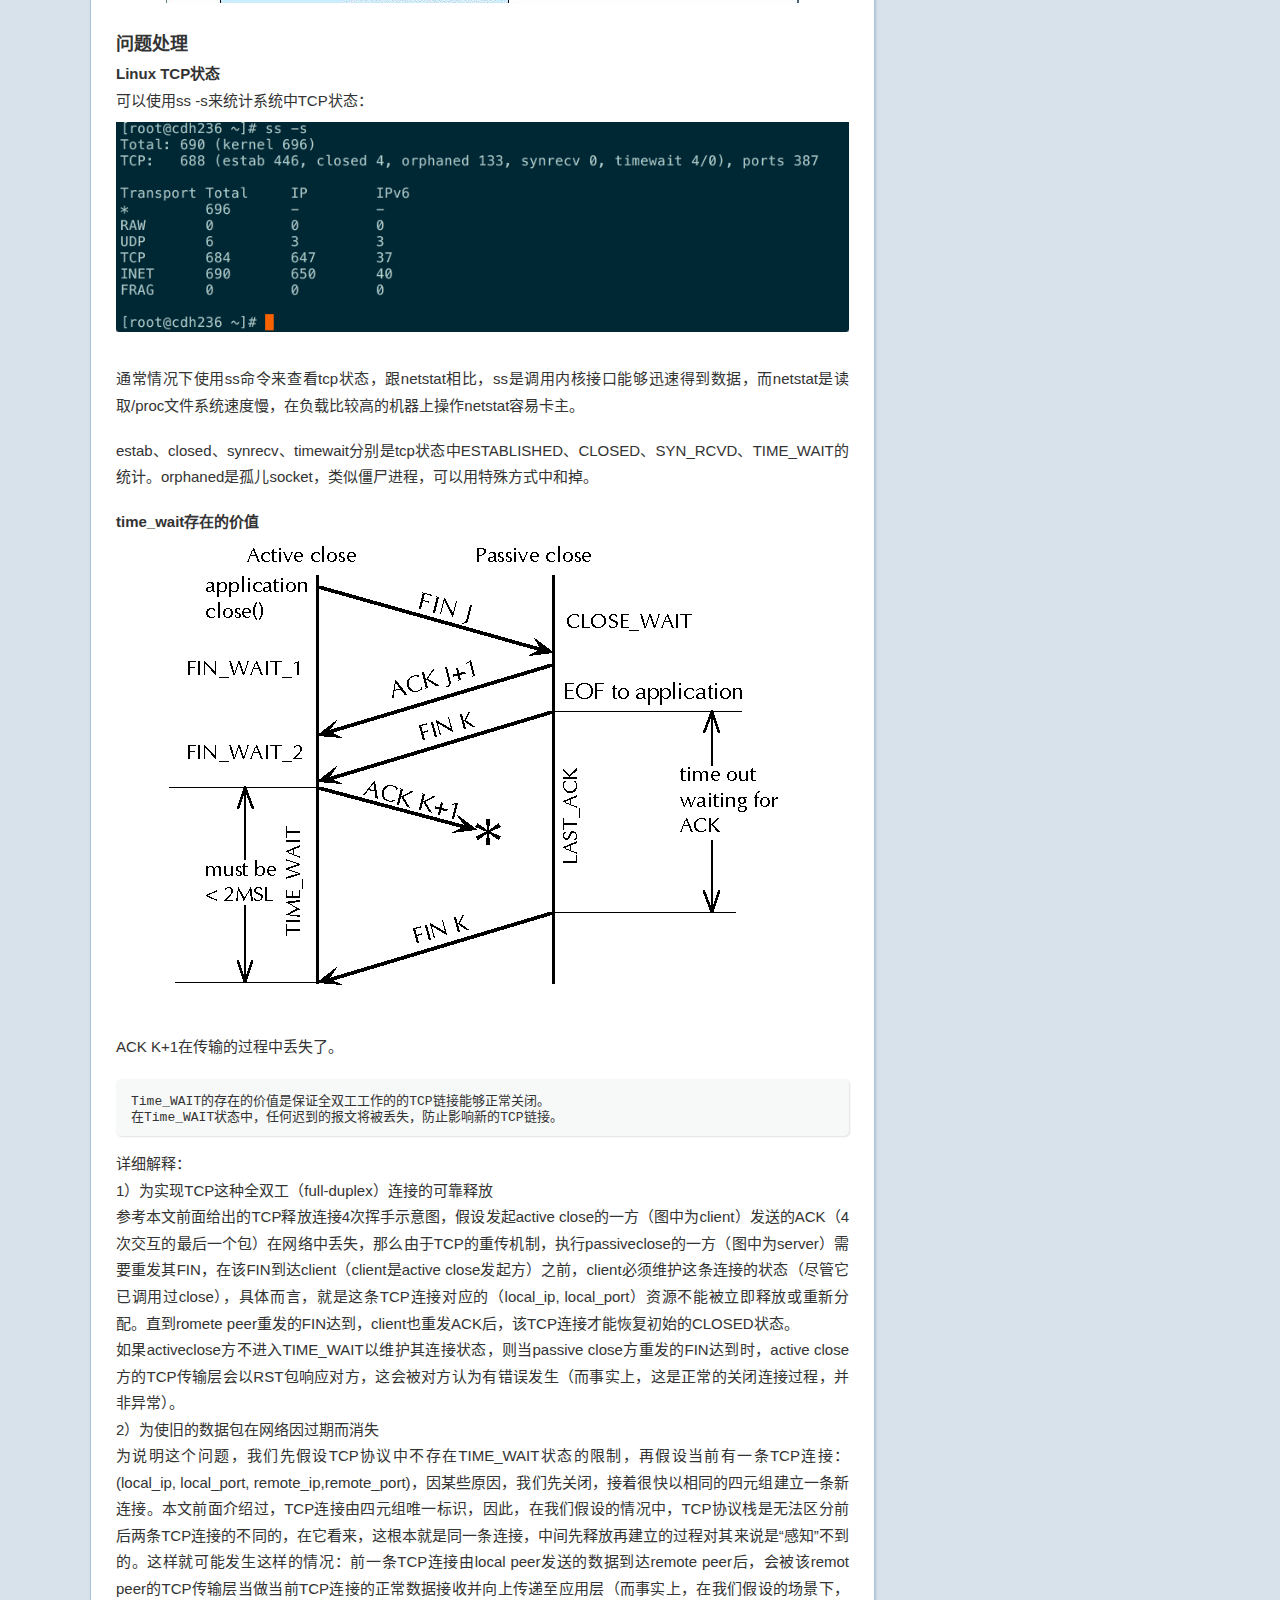
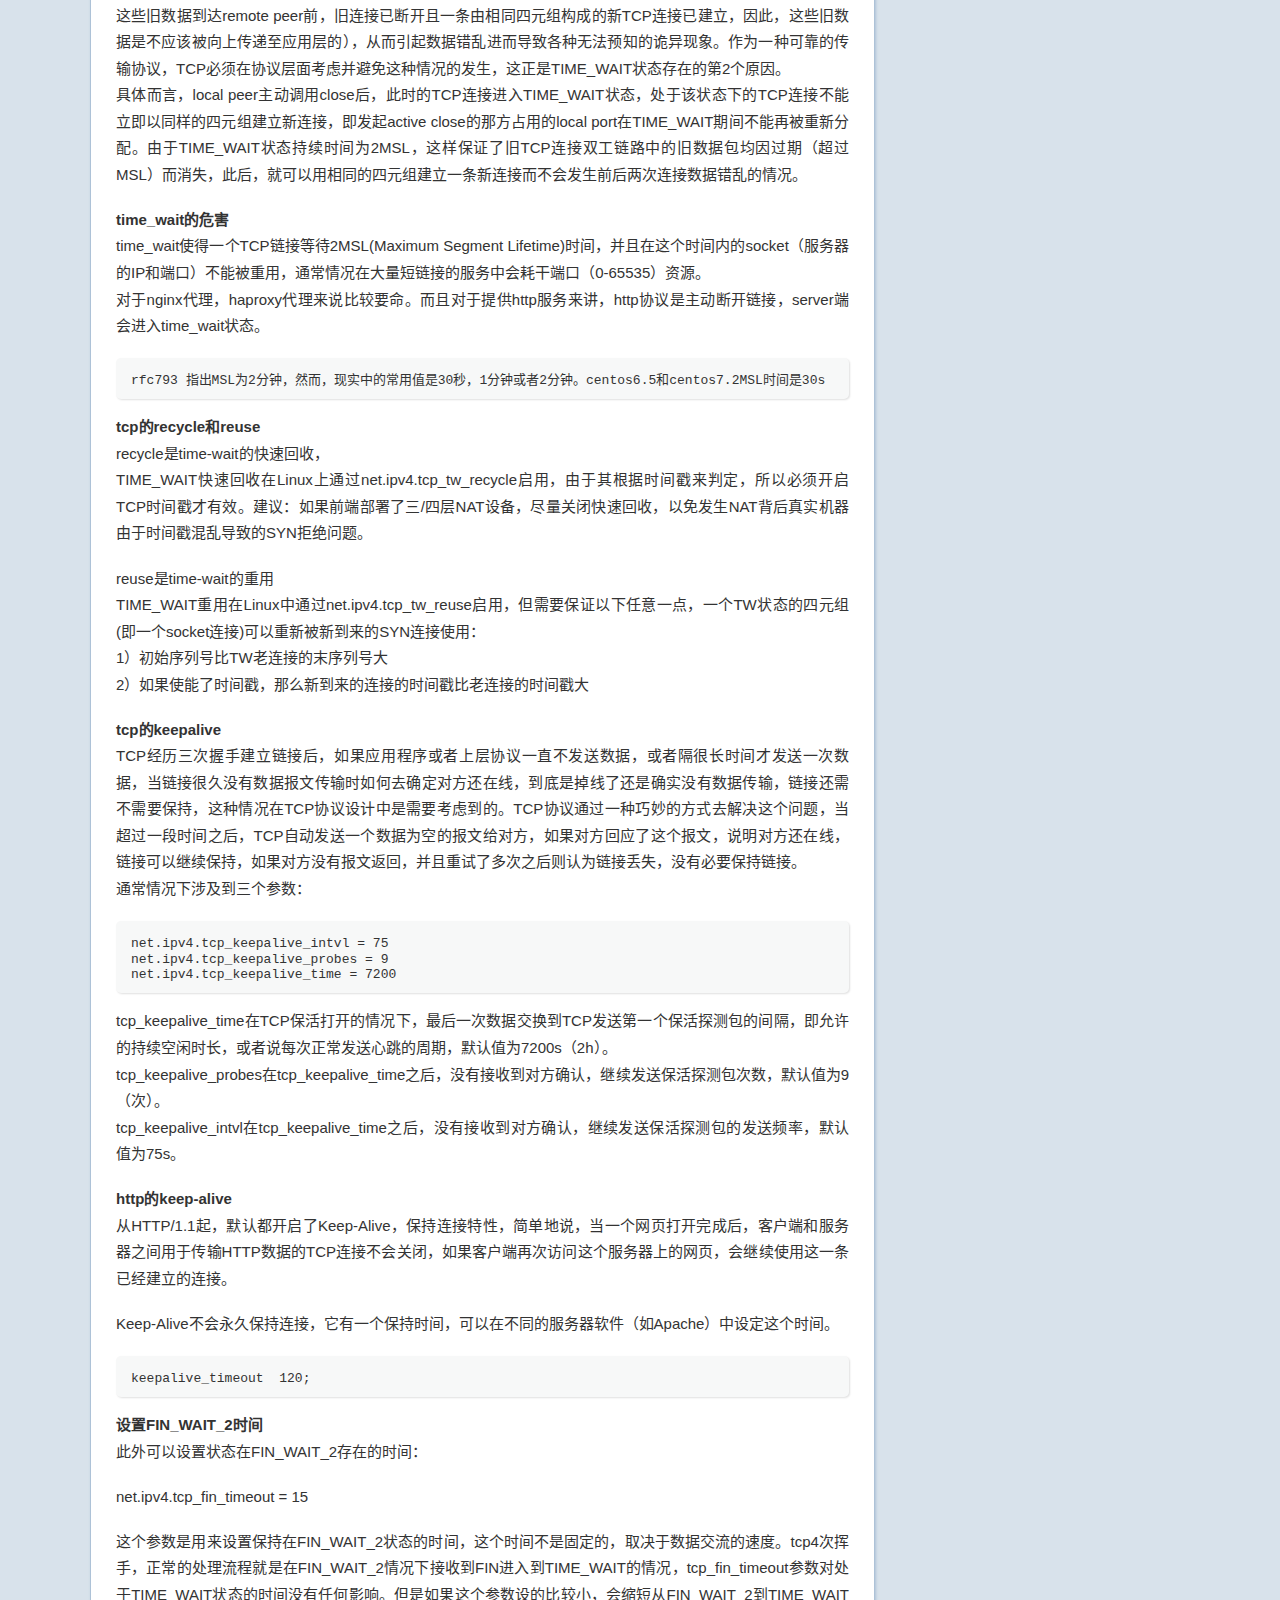
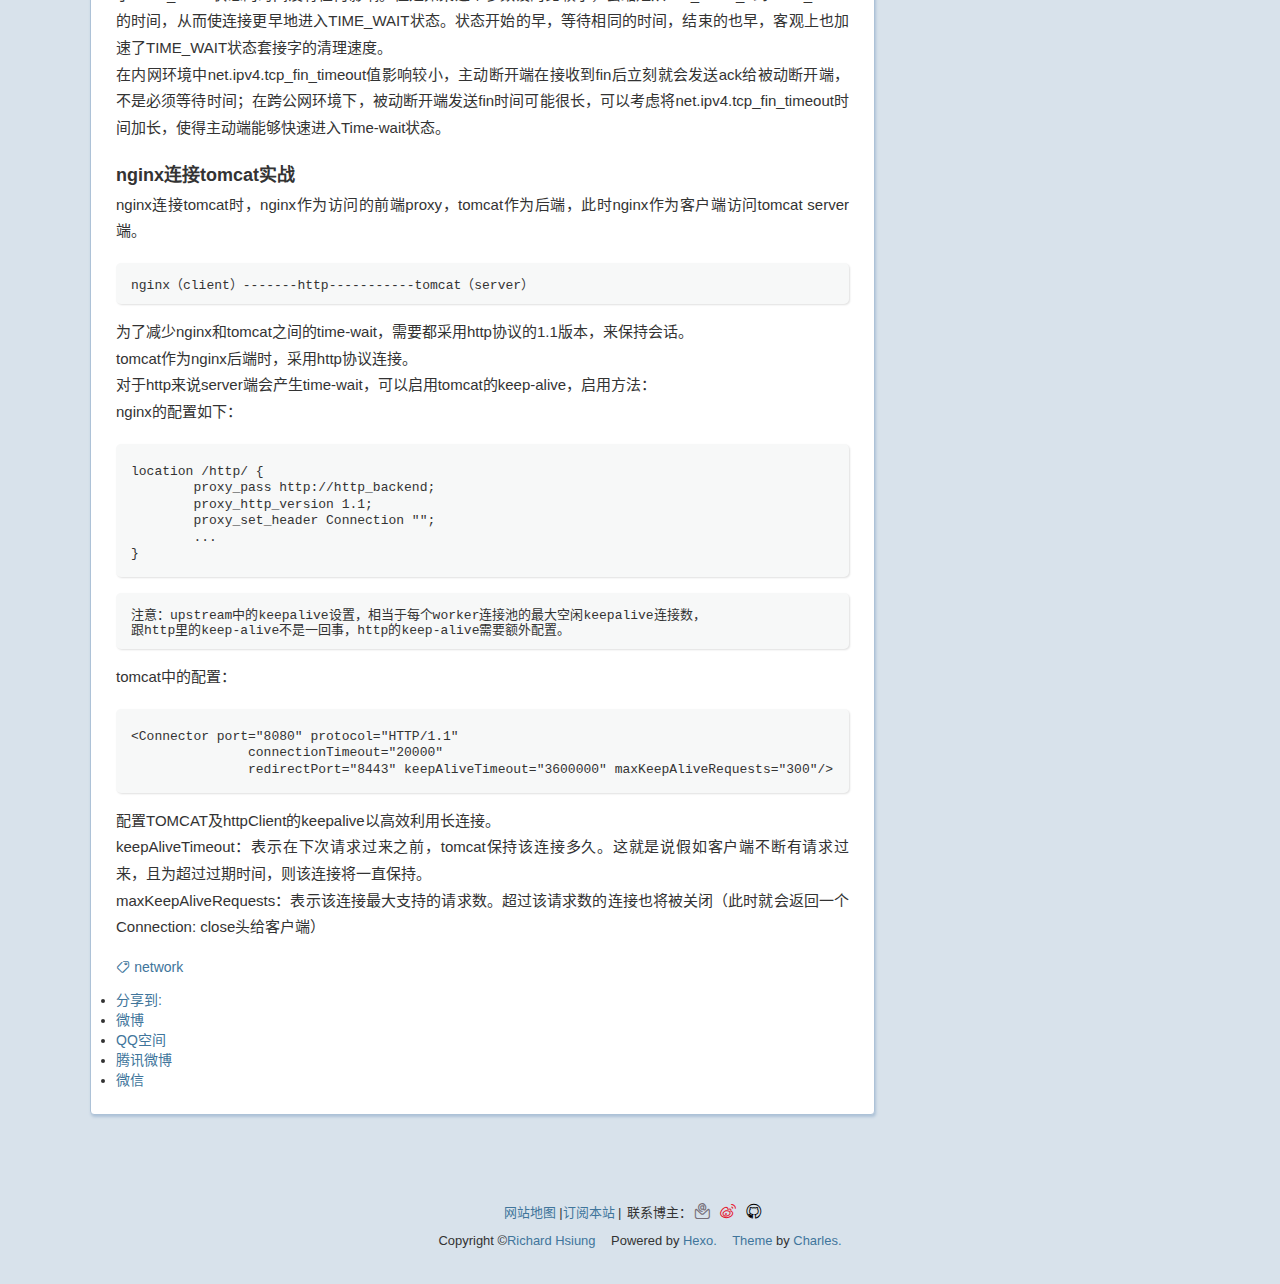
<file: 2017/03/14/TCP实践/index.html>
<!DOCTYPE html><html lang="zh-CN"><head><meta http-equiv="content-type" content="text/html; charset=utf-8"><meta content="width=device-width, initial-scale=1.0, maximum-scale=1.0, user-scalable=0" name="viewport"><meta content="yes" name="apple-mobile-web-app-capable"><meta content="black-translucent" name="apple-mobile-web-app-status-bar-style"><meta content="telephone=no" name="format-detection"><meta name="description"><title>TCP实践 | Richard Blog</title><link rel="stylesheet" type="text/css" href="//fonts.css.network/css?family=Source+Code+Pro"><link rel="stylesheet" type="text/css" href="/css/style.css?v=1.3.0"><link rel="stylesheet" type="text/css" href="/css/highlight.css?v=1.3.0"><link rel="Shortcut Icon" href="/favicon.ico"><link rel="bookmark" href="/favicon.ico"><link rel="apple-touch-icon" href="/apple-touch-icon.png"><link rel="apple-touch-icon-precomposed" href="/apple-touch-icon.png"></head><body><div class="body_container"><div id="header"><div class="site-name"><h1 class="hidden">TCP实践</h1><a id="logo" href="/.">Richard Blog</a><p class="description"></p></div><div id="nav-menu"><a href="/." class="current"><i class="fa fa-home"> 首页</i></a><a href="/archives/"><i class="fa fa-archive"> 归档</i></a><a href="/about/"><i class="fa fa-user"> 关于</i></a><a href="/atom.xml"><i class="fa fa-rss"> 订阅</i></a></div></div><div id="layout" class="layout-g"><div class="layout-l"><div class="content_container"><div class="post"><h1 class="post-title">TCP实践</h1><div class="post-meta">Mar 14, 2017<span> | </span><span class="category"><a href="/categories/Network/">Network</a></span><script src="https://dn-lbstatics.qbox.me/busuanzi/2.3/busuanzi.pure.mini.js" async></script><span id="busuanzi_container_page_pv"> | <span id="busuanzi_value_page_pv"></span><span> Hits</span></span></div><a data-thread-key="2017/03/14/TCP实践/" href="/2017/03/14/TCP实践/#comments" class="ds-thread-count"></a><div class="post-content"><h2 id="协议相关"><a href="#协议相关" class="headerlink" title="协议相关"></a>协议相关</h2><p>TCP是传输层协议，是面向连接的可靠连接。</p>
<pre><code>“可靠连接”指在建立连接前需要数据包确认，断开连接也需要数据包确认，而且数据需要校验，有重发机制，并且双方都维持这种状态。
</code></pre><p> <strong>TCP状态变迁</strong><br> 《TCP/IP详解卷1：协议》中的图：<br> <img src="/media/14834258968178/14835010132825.jpg" alt=""><br>实线说明的是客户端正常状态变迁，虚线说明的是服务器端正常状态变迁，对于异常状态，有限状态机没有明确说明，或者说明不清楚。</p>
<p>从另外较明确的图形中可以看出，如下：<br> <img src="/media/14834258968178/14835009218260.jpg" alt=""></p>
<p><strong>正常状态图</strong></p>
<pre><code>对于各个正常的建立连接和断开连接来看主要有几个状态：

对于客户端：
CLOSED---&gt;SYN_SENT---&gt;ESTABLISHED---&gt;FIN_WAIT_1---&gt;FIN_WAIT_2---&gt;TIME_WAIT

对于服务端：
CLOSED---&gt;LISTEN---&gt;SYN_RCVD---&gt;ESTABLISHED---&gt;CLOSE_WAIT---&gt;LAST_ACK
</code></pre><p> 如果以时间为序来描述正常的TCP建立和断开连接，则如下图：<br> <img src="/media/14834258968178/14835115711242.jpg" alt=""></p>
<pre><code>当客户端发送SYN包给服务器端后进入SYN_SENT状态，而服务器端在收到客户端的SYN数据包后
进入SYN_RCVD状态，其他状态的进入和退出依次类推。
</code></pre><p>TCP有限状态图中包括：三次握手、四次挥手、服务器端重置复位、TCP两端同时打开、TCP两端同时关闭五个状态变迁图。对于三次握手和四次挥手是最正常的状态变迁，其他都是属于异常状态变迁。</p>
<p><strong>服务器重置</strong></p>
<p>当服务端收到客户端的syn后，开始发送ack和syn，在发送syn和ack的过程中如果客户端断网或者发送超时，服务端会自动发送rst，将接受的syn重置掉。</p>
<p><strong>TCP状态同时打开</strong></p>
<p>两个应用程序同时执行主动打开的情况是可能的，虽然发生的可能性较低。每一端都发送一个SYN,并传递给对方，且每一端都使用对端所知的端口作为本地端口。例如：<br>主机a中一应用程序使用7777作为本地端口，并连接到主机b 8888端口做主动打开。<br>主机b中一应用程序使用8888作为本地端口，并连接到主机a 7777端口做主动打开。<br>tcp协议在遇到这种情况时，只会打开一条连接。<br>这个连接的建立过程需要4次数据交换，而一个典型的连接建立只需要3次交换（即3次握手），比正常连接多一次数据交换。<br><img src="/media/14834258968178/Screen%20Shot%202017-01-09%20at%20%E4%B8%8B%E5%8D%883.04.17.png" alt=""></p>
<p><strong>TCP同时关闭</strong></p>
<p>如果应用程序同时发送FIN，则在发送后会首先进入FIN_WAIT_1状态。在收到对端的FIN后，回复一个ACK，会进入CLOSING状态。在收到对端的ACK后，进入TIME_WAIT状态。这种情况称为同时关闭。<br>同时关闭也需要有4次报文交换，与典型的关闭相同。<br><img src="/media/14834258968178/Screen%20Shot%202017-01-09%20at%20%E4%B8%8B%E5%8D%883.07.14.png" alt=""></p>
<p><strong>完整时序图状态机</strong><br><img src="/media/14834258968178/14835009218260.jpg" alt=""></p>
<h2 id="问题处理"><a href="#问题处理" class="headerlink" title="问题处理"></a>问题处理</h2><p><strong>Linux TCP状态</strong><br>    可以使用ss -s来统计系统中TCP状态：<br>    <img src="/media/14834258968178/Screen%20Shot%202017-01-09%20at%20%E4%B8%8B%E5%8D%886.16.54.png" alt=""><br>   通常情况下使用ss命令来查看tcp状态，跟netstat相比，ss是调用内核接口能够迅速得到数据，而netstat是读取/proc文件系统速度慢，在负载比较高的机器上操作netstat容易卡主。</p>
<p>   estab、closed、synrecv、timewait分别是tcp状态中ESTABLISHED、CLOSED、SYN_RCVD、TIME_WAIT的统计。orphaned是孤儿socket，类似僵尸进程，可以用特殊方式中和掉。</p>
<p><strong>time_wait存在的价值</strong><br><img src="/media/14834258968178/14839522469595.jpg" alt=""><br>ACK K+1在传输的过程中丢失了。</p>
<pre><code>Time_WAIT的存在的价值是保证全双工工作的的TCP链接能够正常关闭。
在Time_WAIT状态中，任何迟到的报文将被丢失，防止影响新的TCP链接。
</code></pre><p>详细解释：<br> 1）为实现TCP这种全双工（full-duplex）连接的可靠释放<br>   参考本文前面给出的TCP释放连接4次挥手示意图，假设发起active close的一方（图中为client）发送的ACK（4次交互的最后一个包）在网络中丢失，那么由于TCP的重传机制，执行passiveclose的一方（图中为server）需要重发其FIN，在该FIN到达client（client是active close发起方）之前，client必须维护这条连接的状态（尽管它已调用过close），具体而言，就是这条TCP连接对应的（local_ip, local_port）资源不能被立即释放或重新分配。直到romete peer重发的FIN达到，client也重发ACK后，该TCP连接才能恢复初始的CLOSED状态。<br>   如果activeclose方不进入TIME_WAIT以维护其连接状态，则当passive close方重发的FIN达到时，active close方的TCP传输层会以RST包响应对方，这会被对方认为有错误发生（而事实上，这是正常的关闭连接过程，并非异常）。<br>2）为使旧的数据包在网络因过期而消失<br>   为说明这个问题，我们先假设TCP协议中不存在TIME_WAIT状态的限制，再假设当前有一条TCP连接：(local_ip, local_port, remote_ip,remote_port)，因某些原因，我们先关闭，接着很快以相同的四元组建立一条新连接。本文前面介绍过，TCP连接由四元组唯一标识，因此，在我们假设的情况中，TCP协议栈是无法区分前后两条TCP连接的不同的，在它看来，这根本就是同一条连接，中间先释放再建立的过程对其来说是“感知”不到的。这样就可能发生这样的情况：前一条TCP连接由local peer发送的数据到达remote peer后，会被该remot peer的TCP传输层当做当前TCP连接的正常数据接收并向上传递至应用层（而事实上，在我们假设的场景下，这些旧数据到达remote peer前，旧连接已断开且一条由相同四元组构成的新TCP连接已建立，因此，这些旧数据是不应该被向上传递至应用层的），从而引起数据错乱进而导致各种无法预知的诡异现象。作为一种可靠的传输协议，TCP必须在协议层面考虑并避免这种情况的发生，这正是TIME_WAIT状态存在的第2个原因。<br>   具体而言，local peer主动调用close后，此时的TCP连接进入TIME_WAIT状态，处于该状态下的TCP连接不能立即以同样的四元组建立新连接，即发起active close的那方占用的local port在TIME_WAIT期间不能再被重新分配。由于TIME_WAIT状态持续时间为2MSL，这样保证了旧TCP连接双工链路中的旧数据包均因过期（超过MSL）而消失，此后，就可以用相同的四元组建立一条新连接而不会发生前后两次连接数据错乱的情况。</p>
<p><strong>time_wait的危害</strong><br>time_wait使得一个TCP链接等待2MSL(Maximum Segment Lifetime)时间，并且在这个时间内的socket（服务器的IP和端口）不能被重用，通常情况在大量短链接的服务中会耗干端口（0-65535）资源。<br>对于nginx代理，haproxy代理来说比较要命。而且对于提供http服务来讲，http协议是主动断开链接，server端会进入time_wait状态。</p>
<pre><code>rfc793 指出MSL为2分钟，然而，现实中的常用值是30秒，1分钟或者2分钟。centos6.5和centos7.2MSL时间是30s
</code></pre><p><strong>tcp的recycle和reuse</strong><br>recycle是time-wait的快速回收，<br>TIME_WAIT快速回收在Linux上通过net.ipv4.tcp_tw_recycle启用，由于其根据时间戳来判定，所以必须开启TCP时间戳才有效。建议：如果前端部署了三/四层NAT设备，尽量关闭快速回收，以免发生NAT背后真实机器由于时间戳混乱导致的SYN拒绝问题。</p>
<p>reuse是time-wait的重用<br>TIME_WAIT重用在Linux中通过net.ipv4.tcp_tw_reuse启用，但需要保证以下任意一点，一个TW状态的四元组(即一个socket连接)可以重新被新到来的SYN连接使用：<br>1）初始序列号比TW老连接的末序列号大<br>2）如果使能了时间戳，那么新到来的连接的时间戳比老连接的时间戳大</p>
<p><strong>tcp的keepalive</strong><br>TCP经历三次握手建立链接后，如果应用程序或者上层协议一直不发送数据，或者隔很长时间才发送一次数据，当链接很久没有数据报文传输时如何去确定对方还在线，到底是掉线了还是确实没有数据传输，链接还需不需要保持，这种情况在TCP协议设计中是需要考虑到的。TCP协议通过一种巧妙的方式去解决这个问题，当超过一段时间之后，TCP自动发送一个数据为空的报文给对方，如果对方回应了这个报文，说明对方还在线，链接可以继续保持，如果对方没有报文返回，并且重试了多次之后则认为链接丢失，没有必要保持链接。<br>通常情况下涉及到三个参数：</p>
<pre><code>net.ipv4.tcp_keepalive_intvl = 75
net.ipv4.tcp_keepalive_probes = 9
net.ipv4.tcp_keepalive_time = 7200
</code></pre><p>tcp_keepalive_time在TCP保活打开的情况下，最后一次数据交换到TCP发送第一个保活探测包的间隔，即允许的持续空闲时长，或者说每次正常发送心跳的周期，默认值为7200s（2h）。<br>tcp_keepalive_probes在tcp_keepalive_time之后，没有接收到对方确认，继续发送保活探测包次数，默认值为9（次）。<br>tcp_keepalive_intvl在tcp_keepalive_time之后，没有接收到对方确认，继续发送保活探测包的发送频率，默认值为75s。</p>
<p><strong>http的keep-alive</strong><br>从HTTP/1.1起，默认都开启了Keep-Alive，保持连接特性，简单地说，当一个网页打开完成后，客户端和服务器之间用于传输HTTP数据的TCP连接不会关闭，如果客户端再次访问这个服务器上的网页，会继续使用这一条已经建立的连接。</p>
<p>Keep-Alive不会永久保持连接，它有一个保持时间，可以在不同的服务器软件（如Apache）中设定这个时间。</p>
<pre><code>keepalive_timeout  120;
</code></pre><p><strong>设置FIN_WAIT_2时间</strong><br>此外可以设置状态在FIN_WAIT_2存在的时间：</p>
<p>net.ipv4.tcp_fin_timeout = 15</p>
<p>这个参数是用来设置保持在FIN_WAIT_2状态的时间，这个时间不是固定的，取决于数据交流的速度。tcp4次挥手，正常的处理流程就是在FIN_WAIT_2情况下接收到FIN进入到TIME_WAIT的情况，tcp_fin_timeout参数对处于TIME_WAIT状态的时间没有任何影响。但是如果这个参数设的比较小，会缩短从FIN_WAIT_2到TIME_WAIT的时间，从而使连接更早地进入TIME_WAIT状态。状态开始的早，等待相同的时间，结束的也早，客观上也加速了TIME_WAIT状态套接字的清理速度。<br>在内网环境中net.ipv4.tcp_fin_timeout值影响较小，主动断开端在接收到fin后立刻就会发送ack给被动断开端，不是必须等待时间；在跨公网环境下，被动断开端发送fin时间可能很长，可以考虑将net.ipv4.tcp_fin_timeout时间加长，使得主动端能够快速进入Time-wait状态。</p>
<h2 id="nginx连接tomcat实战"><a href="#nginx连接tomcat实战" class="headerlink" title="nginx连接tomcat实战"></a>nginx连接tomcat实战</h2><p>nginx连接tomcat时，nginx作为访问的前端proxy，tomcat作为后端，此时nginx作为客户端访问tomcat server端。</p>
<pre><code>nginx（client）-------http-----------tomcat（server）
</code></pre><p>为了减少nginx和tomcat之间的time-wait，需要都采用http协议的1.1版本，来保持会话。<br>tomcat作为nginx后端时，采用http协议连接。<br>对于http来说server端会产生time-wait，可以启用tomcat的keep-alive，启用方法：<br>nginx的配置如下：</p>
<figure class="highlight plain"><table><tr><td class="gutter"><pre><div class="line">1</div><div class="line">2</div><div class="line">3</div><div class="line">4</div><div class="line">5</div><div class="line">6</div></pre></td><td class="code"><pre><div class="line">location /http/ &#123;</div><div class="line">	proxy_pass http://http_backend;</div><div class="line">	proxy_http_version 1.1;</div><div class="line">	proxy_set_header Connection &quot;&quot;;</div><div class="line">	...</div><div class="line">&#125;</div></pre></td></tr></table></figure>
<pre><code>注意：upstream中的keepalive设置，相当于每个worker连接池的最大空闲keepalive连接数，
跟http里的keep-alive不是一回事，http的keep-alive需要额外配置。
</code></pre><p>tomcat中的配置：</p>
<figure class="highlight plain"><table><tr><td class="gutter"><pre><div class="line">1</div><div class="line">2</div><div class="line">3</div></pre></td><td class="code"><pre><div class="line">&lt;Connector port=&quot;8080&quot; protocol=&quot;HTTP/1.1&quot; </div><div class="line">               connectionTimeout=&quot;20000&quot; </div><div class="line">               redirectPort=&quot;8443&quot; keepAliveTimeout=&quot;3600000&quot; maxKeepAliveRequests=&quot;300&quot;/&gt;</div></pre></td></tr></table></figure>
<p>配置TOMCAT及httpClient的keepalive以高效利用长连接。<br>keepAliveTimeout：表示在下次请求过来之前，tomcat保持该连接多久。这就是说假如客户端不断有请求过来，且为超过过期时间，则该连接将一直保持。<br>maxKeepAliveRequests：表示该连接最大支持的请求数。超过该请求数的连接也将被关闭（此时就会返回一个Connection: close头给客户端）</p>
</div><div class="tags"><a href="/tags/network/">network</a></div><div data-thread-key="2017/03/14/TCP实践/" data-title="TCP实践" data-url="http://yoursite.com/2017/03/14/TCP实践/" class="ds-share flat"><div class="ds-share-inline"><ul class="ds-share-icons-16"><li data-toggle="ds-share-icons-more"><a href="javascript:void(0);" class="ds-more">分享到:</a></li><li><a href="javascript:void(0);" data-service="weibo" class="ds-weibo">微博</a></li><li><a href="javascript:void(0);" data-service="qzone" class="ds-qzone">QQ空间</a></li><li><a href="javascript:void(0);" data-service="qqt" class="ds-qqt">腾讯微博</a></li><li><a href="javascript:void(0);" data-service="wechat" class="ds-wechat">微信</a></li></ul><div class="ds-share-icons-more"></div></div></div><div id="comments"><div data-thread-key="2017/03/14/TCP实践/" data-title="TCP实践" data-url="http://yoursite.com/2017/03/14/TCP实践/" data-author-key="1" class="ds-thread"></div></div></div></div></div><div class="layout-r"><div id="sidebar"><div class="widget"><div id="search-form"><div id="result-mask" class="hide"></div><label><input id="search-key" type="text" autocomplete="off" placeholder="请输入关键字..."/></label><div id="result-wrap" class="hide"><div id="search-result"></div></div><div class="hide"><template id="search-tpl"><div class="item"><a href="/{path}" title="{title}"><div class="title">{title}</div><div class="time">{date}</div><div class="tags">{tags}</div></a></div></template></div></div></div><div class="widget"><div class="widget-title"><i class="fa fa-gui"> 分类</i></div><ul class="category-list"><li class="category-list-item"><a class="category-list-link" href="/categories/Network/">Network</a><span class="category-list-count">1</span></li></ul></div><div class="widget"><div class="widget-title"><i class="fa fa-biao"> 标签</i></div><div class="tagcloud"><a href="/tags/network/" style="font-size: 15px;">network</a></div></div><div class="widget"><div class="widget-title"><i class="fa fa-fei"> 归档</i></div><ul class="archive-list"><li class="archive-list-item"><a class="archive-list-link" href="/archives/2017/03/">三月 2017</a></li></ul></div><div class="widget"><div class="widget-title"><i class="fa fa-xie"> 最新文章</i></div><ul class="post-list"><li class="post-list-item"><a class="post-list-link" href="/2017/03/14/TCP实践/">TCP实践</a></li></ul></div><div class="widget"><div class="comments-title"><i class="fa fa-commt"> 最近评论</i></div><div data-num-items="5" data-show-avatars="0" data-show-time="1" data-show-admin="0" data-excerpt-length="32" data-show-title="1" class="ds-recent-comments"></div></div></div></div></div><a id="totop" href="#top"></a><script type="text/javascript" src="/js/totop.js?v=1.3.0" async></script><div id="footer"><div class="footer-info"><p><a href="/baidusitemap.xml">网站地图</a> |<a href="/atom.xml">订阅本站</a> |<span>联系博主：<a href="mailto:null" target="_blank" class="fa fa-email"> </a><a href="null" target="_blank" class="fa fa-weibo"></a><a href="null" target="_blank" class="fa fa-github"> </a></span></p><p><span> Copyright &copy;<a href="/." rel="nofollow">Richard Hsiung</a></span><span> Powered by<a rel="nofollow" target="_blank" href="https://hexo.io"> Hexo.</a></span><span><a rel="nofollow" target="_blank" href="https://github.com/chaooo/hexo-theme-BlueLake"> Theme </a>by<a rel="nofollow" target="_blank" href="https://github.com/chaooo"> Charles.</a></span></p></div></div></div><script>var duoshuoQuery = {short_name:'richardhsiung'};
(function() {
    var ds = document.createElement('script');
    ds.type = 'text/javascript';ds.async = true;
    ds.src = (document.location.protocol == 'https:' ? 'https:' : 'http:') + '//static.duoshuo.com/embed.js';
    ds.charset = 'UTF-8';
    document.getElementsByTagName('body')[0].appendChild(ds);
})();
</script><script type="text/javascript" src="/js/search.json.js?v=1.3.0"></script></body></html>
</file>
<file: css/highlight.css>
/* syntax highlight*/
pre {
  width: 100%;
  position: relative;
  border: none;
  padding: 0;
  margin: 0;
}
pre code {
  display: block;
  box-sizing: border-box;
  overflow-x: auto;
  font-family: Source Code Pro, Monaco, Menlo, Consolas, monospace;
  margin: 1.2em 0;
  padding: 15px 15px 10px 15px;
  line-height: 1.2em;
  width: 100%;
  border-radius: 5px;
  box-shadow: 1px 1px 2px rgba(0,0,0,0.125);
  font-size: 13px;
  color: #333;
  background: #f7f8f8;
}
figure.highlight,
.codeblock {
  background: #f7f8f8;
  margin: 10px 0;
  line-height: 1.1em;
  padding-top: 15px;
  margin: 1em 0;
  border-radius: 5px;
  box-shadow: 1px 1px 2px rgba(0,0,0,0.125);
}
figure.highlight figcaption,
.codeblock figcaption {
  font-size: 13px;
  padding: 0 15px 20px;
  margin: 0;
  background: #f7f8f8;
  color: #999;
}
figure.highlight figcaption a,
.codeblock figcaption a {
  float: right;
  color: #40759b;
  font-weight: bold;
}
figure.highlight table,
.codeblock table {
  width: 100%;
  margin: 0;
  padding-bottom: 10px;
  border-collapse: collapse;
  position: relative;
  display: block;
  overflow-x: auto;
}
figure.highlight pre,
.codeblock pre,
figure.highlight .gutter,
.codeblock .gutter,
figure.highlight .code,
.codeblock .code,
figure.highlight .tag,
.codeblock .tag {
  background-color: inherit;
  font-family: Source Code Pro, Monaco, Menlo, Consolas, monospace;
  border: none;
  padding: 0;
  margin: 0;
  cursor: text;
}
figure.highlight .gutter,
.codeblock .gutter,
figure.highlight .code,
.codeblock .code {
  vertical-align: top;
}
figure.highlight.plain .gutter,
.codeblock.plain .gutter {
  display: none;
}
figure.highlight .gutter,
.codeblock .gutter {
  background: #f7f8f8;
  border-right: 1px solid #e6e6e6;
  padding: 0.3em 15px;
}
figure.highlight .gutter .line,
.codeblock .gutter .line {
  color: #aaa;
}
figure.highlight .line,
.codeblock .line {
  font-size: 13px;
  color: #333;
}
figure.highlight .line.marked,
.codeblock .line.marked {
  background: #f5e3de;
}
figure.highlight .code,
.codeblock .code {
  padding: 0.3em 15px 0.3em 1em;
  width: 100%;
}
.gist .line,
.gist .line-number {
  font-family: Source Code Pro, Monaco, Menlo, Consolas, monospace;
  font-size: 1em;
  margin: 0 0 5px 0;
}
/* code highlight color*/
.highlight .comment,
.highlight .title {
  color: #888;
}
.highlight .meta,
.highlight .tag {
  color: #324977;
}
.highlight .attr {
  color: #118a04;
}
.highlight .string,
.highlight .value,
.highlight .inheritance,
.highlight .header,
.highlight .ruby .symbol,
.highlight .xml .cdatabody {
  color: #920000;
}
.highlight .keyword,
.highlight .javascript .function {
  color: #ec25ec;
}
.highlight .number,
.highlight .preprocessor,
.highlight .built_in,
.highlight .literal,
.highlight .params,
.highlight .constant {
  color: #fb6a00;
}
.highlight.apacheconf .code .common,
.highlight.apacheconf .code .nomarkup,
.highlight.apacheconf .code .attribute,
.highlight.apacheconf .code .variable,
.highlight.apacheconf .code .cbracket,
.highlight.apacheconf .code .keyword {
  color: #0086b3;
}
.highlight.apacheconf .code .sqbracket {
  color: #df5000;
}
.highlight.apacheconf .code .section,
.highlight.apacheconf .code .tag {
  color: #63a35c;
}
.highlight.bash .code .literal,
.highlight.bash .code .built_in {
  color: #0086b3;
}
.highlight.bash .code .title {
  color: #795da3;
}
.highlight.bash .code .shebang {
  color: #969896;
}
.highlight.bash .code .variable {
  color: #333;
}
.highlight.coffeescript .code .subst,
.highlight.coffeescript .code .regexp,
.highlight.coffeescript .code .attribute {
  color: #df5000;
}
.highlight.coffeescript .code .literal,
.highlight.coffeescript .code .built_in,
.highlight.coffeescript .code .number {
  color: #0086b3;
}
.highlight.coffeescript .code .title {
  color: #795da3;
}
.highlight.coffeescript .code .reserved,
.highlight.coffeescript .code .attribute {
  color: #1d3e81;
}
.highlight.cpp .code .number,
.highlight.c .code .number,
.highlight.cpp .code .built_in,
.highlight.c .code .built_in {
  color: #0086b3;
}
.highlight.cpp .code .preprocessor,
.highlight.c .code .preprocessor {
  color: #df5000;
}
.highlight.cpp .code .title,
.highlight.c .code .title {
  color: #795da3;
}
.highlight.cpp .code .meta-keyword,
.highlight.c .code .meta-keyword {
  color: #a71d5d;
}
.highlight.cs .code .preprocessor,
.highlight.cs .code .preprocessor .keyword {
  color: #333;
}
.highlight.cs .code .xmlDocTag,
.highlight.cs .code .doctag {
  color: #63a35c;
}
.highlight.cs .code .number,
.highlight.cs .code .built_in {
  color: #0086b3;
}
.highlight.cs .code .title {
  color: #795da3;
}
.highlight.css .code .id,
.highlight.css .code .class,
.highlight.css .code .pseudo,
.highlight.css .code .selector-pseudo {
  color: #795da3;
}
.highlight.css .code .attr_selector,
.highlight.css .code .value {
  color: #333;
}
.highlight.css .code .attribute,
.highlight.css .code .hexcolor,
.highlight.css .code .number,
.highlight.css .code .function {
  color: #0086b3;
}
.highlight.css .code .at_rule,
.highlight.css .code .important,
.highlight.css .code .meta {
  color: #a71d5d;
}
.highlight.css .code .tag,
.highlight.css .code .selector-tag {
  color: #63a35c;
}
.highlight.diff .code .deletion {
  color: #bd2c00;
  background-color: #ffecec;
}
.highlight.diff .code .addition {
  color: #55a532;
  background-color: #eaffea;
}
.highlight.http .code .literal {
  color: #0086b3;
}
.highlight.http .code .request {
  color: #a71d5d;
}
.highlight.http .code .attribute,
.highlight.http .code attr {
  color: #183691;
}
.highlight.ini .code .value,
.highlight.ini .code .keyword {
  color: #333;
}
.highlight.ini .code .setting,
.highlight.ini .code .attr {
  color: #a71d5d;
}
.highlight.ini .code .chunk,
.highlight.ini .code .meta {
  color: #795da3;
  font-weight: bold;
}
.highlight.ini .code .title,
.highlight.ini .code .section {
  color: #795da3;
}
.highlight.js .code .tag .title {
  color: #333;
}
.highlight.js .code .regexp {
  color: #df5000;
}
.highlight.js .code .javadoc {
  color: #969896;
}
.highlight.js .code .literal,
.highlight.js .code .number {
  color: #0086b3;
}
.highlight.js .code .built_in,
.highlight.js .code .title {
  color: #795da3;
}
.highlight.js .code .tag,
.highlight.js .code .javadoctag {
  color: #a71d5d;
}
.highlight.java .code .title {
  color: #795da3;
}
.highlight.java .code .number {
  color: #0086b3;
}
.highlight.java .code .javadoc {
  color: #969896;
}
.highlight.java .code .params {
  color: #1d3e81;
}
.highlight.java .code .meta,
.highlight.java .code .annotation,
.highlight.java .code .javadoctag {
  color: #a71d5d;
}
.highlight.mak .code .title {
  color: #795da3;
}
.highlight.mak .code .constant {
  color: #333;
}
.highlight.mak .code .keyword,
.highlight.mak .code .meta-keyword {
  color: #0086b3;
}
.highlight.json .code .attribute {
  color: #183691;
}
.highlight.json .code .number,
.highlight.json .code .literal {
  color: #0086b3;
}
.highlight.md .code .link_url,
.highlight.md .code .link {
  text-decoration: underline;
}
.highlight.md .code .link_reference,
.highlight.md .code .symbol,
.highlight.md .code .code {
  color: #0086b3;
}
.highlight.md .code .value,
.highlight.md .code .link_label,
.highlight.md .code .strong,
.highlight.md .code .emphasis,
.highlight.md .code .blockquote,
.highlight.md .code .quote,
.highlight.md .code .section {
  color: #183691;
}
.highlight.nginx .code .title,
.highlight.nginx .code .attribute {
  color: #a71d5d;
}
.highlight.nginx .code .built_in,
.highlight.nginx .code .literal {
  color: #0086b3;
}
.highlight.nginx .code .regexp {
  color: #183691;
}
.highlight.nginx .code .variable {
  color: #333;
}
.highlight.objectivec .code .title {
  color: #795da3;
}
.highlight.objectivec .code .preprocessor,
.highlight.objectivec .code .meta {
  color: #a71d5d;
}
.highlight.objectivec .code .preprocessor .title,
.highlight.objectivec .code .meta .title {
  color: #df5000;
}
.highlight.objectivec .code .literal,
.highlight.objectivec .code .number,
.highlight.objectivec .code .built_in {
  color: #0086b3;
}
.highlight.objectivec .code .meta-string {
  color: #183691;
}
.highlight.perl .code .title {
  color: #795da3;
}
.highlight.perl .code .regexp {
  color: #df5000;
}
.highlight.perl .code .sub {
  color: #795da3;
}
.highlight.php .code .title {
  color: #795da3;
}
.highlight.php .code .regexp {
  color: #df5000;
}
.highlight.php .code .phpdoc,
.highlight.php .code .doctag {
  color: #a71d5d;
}
.highlight.php .code .literal,
.highlight.php .code .number {
  color: #0086b3;
}
.highlight.python .code .number {
  color: #0086b3;
}
.highlight.python .code .decorator,
.highlight.python .code .title,
.highlight.python .code .meta {
  color: #795da3;
}
.highlight.ruby .code .prompt,
.highlight.ruby .code .constant,
.highlight.ruby .code .number,
.highlight.ruby .code .subst .keyword,
.highlight.ruby .code .symbol {
  color: #0086b3;
}
.highlight.ruby .code .parent,
.highlight.ruby .code .title {
  color: #795da3;
}
.highlight.sql .code .number {
  color: #0086b3;
}
.highlight.sql .code .built_in {
  color: #a71d5d;
}
.highlight.xml .code .tag {
  color: #333;
}
.highlight.xml .code .value {
  color: #183691;
}
.highlight.xml .code .title,
.highlight.xml .code .name {
  color: #63a35c;
}
.highlight.xml .code .attribute,
.highlight.xml .code .attr {
  color: #795da3;
}
.highlight.puppet .code .title {
  color: #795da3;
}
.highlight.puppet .code .name {
  color: #a71d5d;
}
.highlight.puppet .code .function {
  color: #0086b3;
}
.highlight.puppet .code .attr {
  color: #0086b3;
}
.highlight.less .code .number,
.highlight.less .code .hexcolor,
.highlight.less .code .function,
.highlight.less .code .attribute {
  color: #0086b3;
}
.highlight.less .code .id,
.highlight.less .code .pseudo,
.highlight.less .code .class,
.highlight.less .code .selector-id,
.highlight.less .code .selector-class,
.highlight.less .code .selector-tag {
  color: #795da3;
}
.highlight.less .code .tag,
.highlight.less .code .at_rule {
  color: #a71d5d;
}
.highlight.less .code .built_in {
  color: #df5000;
}
.highlight.sass .code .number,
.highlight.sass .code .hexcolor,
.highlight.sass .code .function,
.highlight.sass .code .attribute {
  color: #0086b3;
}
.highlight.sass .code .tag,
.highlight.sass .code .selector-tag {
  color: #63a35c;
}
.highlight.sass .code .built_in {
  color: #df5000;
}
.highlight.sass .code .tag,
.highlight.sass .code .at_rule,
.highlight.sass .code .important {
  color: #a71d5d;
}
.highlight.sass .code .id,
.highlight.sass .code .pseudo,
.highlight.sass .code .class,
.highlight.sass .code .preprocessor,
.highlight.sass .code .selector-class,
.highlight.sass .code .selector-id {
  color: #795da3;
}
.highlight.sass .code .variable {
  color: #333;
}
.highlight.stylus .code .tag,
.highlight.stylus .code .selector-tag {
  color: #63a35c;
}
.highlight.stylus .code .at_rule {
  color: #a71d5d;
}
.highlight.stylus .code .class,
.highlight.stylus .code .id,
.highlight.stylus .code .pseudo,
.highlight.stylus .code .title,
.highlight.stylus .code .selector-id,
.highlight.stylus .code .selector-pseudo,
.highlight.stylus .code .selector-class {
  color: #795da3;
}
.highlight.stylus .code .number,
.highlight.stylus .code .hexcolor,
.highlight.stylus .code .attribute,
.highlight.stylus .code .params {
  color: #0086b3;
}
.highlight.go .code .built_in,
.highlight.go .code .constant {
  color: #0086b3;
}
.highlight.go .code .typename {
  color: #a71d5d;
}
.highlight.swift .code .preprocessor {
  color: #a71d5d;
}
.highlight.swift .code .title {
  color: #795da3;
}
.highlight.swift .code .built_in,
.highlight.swift .code .number,
.highlight.swift .code .type {
  color: #0086b3;
}
.highlight.yml .code .number {
  color: #fb6a00;
}
.highlight.yml .code .line,
.highlight.yml .code .attr {
  color: #795da3;
}
.highlight.yml .code .line,
.highlight.yml .code .string,
.highlight.yml .code .type,
.highlight.yml .code .literal,
.highlight.yml .code .meta {
  color: #920000;
}
</file>
<file: css/style.css>
/* reset */
body,
dl,
dt,
dd,
ul,
ol,
li,
h1,
h2,
h3,
h4,
h5,
h6,
p,
img,
blockquote,
button,
pre,
fieldset,
form,
input,
select,
option {
  margin: 0;
  padding: 0;
  border: 0;
}
h1,
h2,
h3,
h4,
h5,
h6 {
  font-weight: bold;
  overflow: hidden;
}
s,
i,
u,
em {
  font-style: normal;
}
img,
button {
  border: none;
}
form,
input,
select,
option {
  outline: none;
}
input:-webkit-autofill {
  -webkit-box-shadow: 0 0 0px 1000px #fff inset;
}
div {
  box-sizing: border-box;
}
a,
button.submit {
  color: #40759b;
  text-decoration: none;
  -webkit-transition: all 0.1s ease-in;
  -moz-transition: all 0.1s ease-in;
  -o-transition: all 0.1s ease-in;
  transition: all 0.1s ease-in;
}
a:focus {
  outline: none;
}
a:hover,
a:active {
  color: #40759b;
}
.clear {
  clear: both;
}
.hide {
  display: none;
  opacity: 0;
  height: 0px;
}
blockquote,
.stressed {
  -moz-box-sizing: border-box;
  box-sizing: border-box;
  margin: 1.5em 0 1.5em 1em;
  padding: 10px;
  color: #555;
  border: 1px solid #e6e6e6;
  border-left: 5px solid #40759b;
}
strong,
b,
em {
  font-weight: bold;
}
.hidden1 {
  display: none;
}
/* iconfont */
@font-face {
  font-family: "iconfont";
  src: url("../iconfont/iconfont.eot?t=1478071541360");
  src: url("../iconfont/iconfont.eot?t=1478071541360#iefix") format('embedded-opentype'), url("../iconfont/iconfont.woff?t=1478071541360") format('woff'), url("../iconfont/iconfont.ttf?t=1478071541360") format('truetype'), url("../iconfont/iconfont.svg?t=1478071541360#iconfont") format('svg');
}
.fa {
  font-size: 16px;
  font-style: normal;
}
.fa:before {
  font-family: "iconfont" !important;
  -webkit-font-smoothing: antialiased;
  -moz-osx-font-smoothing: grayscale;
  text-rendering: auto;
}
.fa-home:before {
  content: "\e001";
}
.fa-gui:before {
  content: "\e002";
}
.fa-user:before {
  content: "\e003";
}
.fa-rss:before {
  content: "\e004";
}
.fa-rili:before {
  content: "\e005";
}
.fa-commt:before {
  content: "\e006";
}
.fa-sou:before {
  content: "\e007";
}
.fa-biao:before {
  content: "\e008";
}
.fa-archive:before {
  content: "\e009";
}
.fa-fei:before {
  content: "\e00a";
}
.fa-you:before {
  content: "\e00b";
}
.fa-huo:before {
  content: "\e00c";
}
.fa-hit:before {
  content: "\e00d";
}
.fa-right:before {
  content: "\e00e";
}
.fa-left:before {
  content: "\e00f";
}
.fa-xie:before {
  content: "\e010";
}
.fa-empty:before {
  content: "\e011";
}
.fa-weibo:before {
  content: "\e012";
}
.fa-weixin:before {
  content: "\e013";
}
.fa-github:before {
  content: "\e014";
}
.fa-email:before {
  content: "\e015";
}
/* layout */
body {
  font-family: "Source Code Pro", Tahoma, "Helvetica Neue", Helvetica, "Hiragino Sans GB", "Microsoft YaHei Light", "Microsoft YaHei", "Source Han Sans CN", "WenQuanYi Micro Hei", Arial, sans-serif;
  -webkit-font-smoothing: antialiased;
  -moz-osx-font-smoothing: grayscale;
  font-size: 14px;
  color: #333;
  width: 100%;
  height: 100%;
  background: #d8e2eb url("../img/bg.jpg") no-repeat top center;
}
.layout-g {
  letter-spacing: -0.31em;
  *letter-spacing: normal;
  word-spacing: -0.43em;
  *word-spacing: -0.43em;
  text-rendering: optimizespeed;
  display: -webkit-flex;
  -webkit-flex-flow: row wrap;
  display: -ms-flexbox;
  -ms-flex-flow: row wrap;
  -ms-align-content: flex-start;
  -webkit-align-content: flex-start;
}
.layout-l,
.layout-r {
  display: inline-block;
  *display: inline;
  zoom: 1;
  letter-spacing: normal;
  word-spacing: normal;
  vertical-align: top;
  text-rendering: auto;
}
.layout-l {
  width: 75%;
  *width: 74.969%;
}
.layout-r {
  width: 25%;
  *width: 24.969%;
}
.body_container {
  padding: 0 50px;
  max-width: 1200px;
  margin: 0 auto;
}
.content_container {
  padding-right: 40px;
}
/* header */
#header {
  text-align: left;
  position: relative;
  height: 260px;
}
#header .site-name {
  padding-top: 100px;
}
#header .site-name h1 {
  padding: 0;
  margin: 0;
  height: 0;
  overflow: hidden;
}
#header .site-name .description {
  margin: 0.6em 0 0;
  color: #fff;
  text-shadow: 1px 2px 3px #113f6e;
}
#logo {
  font: bold 42px/1.2 "宋体";
  white-space: nowrap;
  color: #fff;
  text-shadow: 1px 3px 6px #113f6e;
}
#nav-menu {
  margin: 20px 0;
  padding: 0;
  position: absolute;
  right: 0;
  top: 0;
}
#nav-menu a {
  display: inline-block;
  padding: 3px 18px 3px;
  line-height: 30px;
  color: #fff;
  font-size: 16px;
  border: 1px solid transparent;
}
#nav-menu a:hover,
#nav-menu a.current {
  border-bottom: 1px solid #fff;
  -webkit-box-shadow: 0 0 10px #adc2d7 inset;
  box-shadow: 0 0 10px #adc2d7 inset;
}
/* sidebar */
#sidebar {
  margin-top: 40px;
  word-wrap: break-word;
}
#sidebar .widget {
  margin-bottom: 20px;
  padding: 10px 20px 20px 20px;
  border-radius: 4px;
  -webkit-box-shadow: 1px 2px 3px #adc2d7;
  box-shadow: 1px 2px 3px #adc2d7;
  border: 1px solid #adc2d7;
  background: #fff;
}
#sidebar .widget a {
  color: #333;
}
#sidebar .widget a:hover {
  color: #40759b;
  text-decoration: underline;
}
#sidebar .widget .widget-title,
#sidebar .widget .comments-title {
  color: #40759b;
  line-height: 2.7;
  margin-top: 0;
  font-size: 16px;
  border-bottom: 1px solid #d8e2eb;
  display: block;
  font-weight: normal;
}
#sidebar .widget .tagcloud {
  margin-top: 10px;
}
#sidebar .widget .tagcloud a {
  line-height: 1.5;
  padding: 5px;
}
#sidebar .widget ul {
  list-style: none;
  padding: 0;
}
#sidebar .widget ul li {
  list-style: none;
  margin: 5px 0;
  line-height: 1.5;
  overflow: hidden;
  white-space: nowrap;
  text-overflow: ellipsis;
}
#sidebar .widget .category-list-count {
  padding-left: 5px;
  color: #40759b;
}
#sidebar .widget .category-list-count:before {
  content: "(";
}
#sidebar .widget .category-list-count:after {
  content: ")";
}
#search-form {
  position: relative;
  padding-top: 10px;
}
#search-form label {
  position: relative;
  display: block;
  width: 100%;
  height: 100%;
}
#search-form label:before {
  font-family: "iconfont" !important;
  content: '\e007';
  position: absolute;
  left: 8px;
  top: 8px;
}
#search-form input {
  box-sizing: border-box;
  padding: 7px 11px 7px 28px;
  line-height: 16px;
  border: 1px solid #d8e2eb;
  width: 100%;
  border-radius: 15px;
}
#result-wrap {
  position: absolute;
  top: 56px;
  width: 120%;
  left: -50px;
  box-sizing: content-box;
  padding: 20px;
  background: #fff;
  border-radius: 4px;
  -webkit-box-shadow: 1px 2px 3px #adc2d7;
  box-shadow: 1px 2px 3px #adc2d7;
  border: 1px solid #adc2d7;
}
#result-wrap:before {
  content: '';
  position: absolute;
  display: inline-block;
  border-width: 0 12px 12px 12px;
  border-style: solid;
  border-color: #adc2d7 transparent;
  left: 56px;
  top: -12px;
}
#result-wrap:after {
  content: '';
  position: absolute;
  display: inline-block;
  border-width: 0 12px 12px 12px;
  border-style: solid;
  border-color: #fff transparent;
  left: 56px;
  top: -10px;
}
#result-mask {
  position: fixed;
  left: 0;
  top: 0;
}
#search-result {
  width: 100%;
  box-sizing: content-box;
  padding-right: 20px;
  margin-right: -20px;
  max-height: 400px;
  overflow-y: auto;
}
#search-result .tips {
  text-align: center;
}
#search-result .tips .fa {
  font-size: 60px;
  color: #b3d2ef;
}
#search-result .item {
  border-top: 1px solid #d8e2eb;
  padding: 8px 0;
}
#search-result .item:first-child {
  border-top: none;
}
#search-result .item a:hover {
  text-decoration: none;
}
#search-result .item .title {
  white-space: nowrap;
  line-height: 1.8;
  overflow: hidden;
  white-space: nowrap;
  text-overflow: ellipsis;
  font-size: 14px;
  color: #40759b;
}
#search-result .item .title:hover {
  text-decoration: underline;
}
#search-result .item .time {
  text-align: right;
  font-size: 12px;
}
#search-result .item .tags {
  overflow: hidden;
  white-space: nowrap;
  text-overflow: ellipsis;
}
#search-result .item .tags span {
  display: inline-block;
  margin-right: 5px;
  font-size: 12px;
}
#search-result .item .tags span:before {
  font-family: "iconfont" !important;
  content: '\e008';
}
/* post */
.post {
  padding: 25px;
  background: #fff;
  margin-top: 40px;
  border-radius: 4px;
  -webkit-box-shadow: 1px 2px 3px #adc2d7;
  box-shadow: 1px 2px 3px #adc2d7;
  border: 1px solid #adc2d7;
}
.post .post-title {
  margin: 0;
  color: #40759b;
  text-align: left;
  border-bottom: 1px solid #d8e2eb;
  padding-bottom: 10px;
  font-weight: bold;
  font-size: 22px;
  line-height: 1.1;
}
.post .post-title a {
  color: #40759b;
}
.post .post-title a:hover {
  text-decoration: underline;
}
.post .post-meta {
  padding: 0;
  margin: 10px 0 0;
  color: #40759b;
  float: left;
  display: inline;
  text-indent: 0.15em;
}
.post .post-meta .category:before {
  font-family: "iconfont" !important;
  content: "\e002";
  padding-right: 0.3em;
}
.post .post-meta:before {
  font-family: "iconfont" !important;
  content: "\e005";
  padding-right: 0.3em;
}
.post .post-meta #busuanzi_value_page_pv:before {
  font-family: "iconfont" !important;
  content: "\e00d";
  padding-right: 0.3em;
}
.post .ds-thread-count {
  padding: 0;
  margin: 10px 0 0;
  color: #40759b;
  float: right;
  display: inline;
  text-indent: 0.15em;
}
.post .ds-thread-count:before {
  font-family: "iconfont" !important;
  content: "\e006";
  padding-right: 0.3em;
}
.post .ds-thread-count:hover {
  border-bottom: 1px solid #40759b;
}
.post .disqus-comment-count {
  padding: 0;
  margin: 10px 0 0;
  color: #40759b;
  float: right;
  display: inline;
  text-indent: 0.15em;
}
.post .disqus-comment-count:before {
  font-family: "iconfont" !important;
  content: "\f008";
  padding-right: 0.3em;
}
.post .disqus-comment-count:hover {
  color: #40759b;
}
.post .post-content {
  clear: left;
  font-size: 15px;
  line-height: 1.77;
  color: #333;
  padding-top: 15px;
  text-align: justify;
  text-justify: distribute;
  word-break: normal;
}
.post .post-content h2 {
  font-size: 18px;
}
.post .post-content h3 {
  font-size: 16px;
}
.post .post-content h4 {
  font-size: 14px;
}
.post .post-content h5 {
  font-size: 13px;
}
.post .post-content h6 {
  font-size: 12px;
}
.post .post-content p {
  margin: 0 0 1.234em;
}
.post .post-content p code {
  margin: 0 5px;
  padding: 0 5px;
  font-family: Source Code Pro, Monaco, Menlo, Consolas, monospace;
  color: #4d4d4c;
  background: #eee;
  font-size: 0.95em;
}
.post .post-content p a {
  color: #40759b;
  padding-bottom: 2px;
  word-break: break-all;
}
.post .post-content p a:hover {
  text-decoration: underline;
}
.post .post-content p .caption {
  color: #40759b;
  display: block;
  font-size: 0.9em;
  margin-top: 0.1em;
  position: relative;
  text-align: center;
}
.post .post-content blockquote p,
.post .post-content .stressed p {
  margin: 0;
}
.post .post-content img {
  max-width: 100%;
  padding: 0.5em 0;
  margin: auto;
  display: block;
}
.post .post-content hr {
  margin: 2.4em auto;
  border: none;
  border-top: 1px solid #d8e2eb;
  position: relative;
}
.post .post-content ul,
.post .post-content ol {
  margin: 0;
  padding: 0 0 0 2em;
}
.post .post-content ul code,
.post .post-content ol code {
  margin: 0 5px;
  padding: 0 5px;
  font-family: Source Code Pro, Monaco, Menlo, Consolas, monospace;
  color: #4d4d4c;
  background: #eee;
  font-size: 0.95em;
}
.post .post-content ul a,
.post .post-content ol a {
  color: #40759b;
  padding-bottom: 2px;
  word-break: break-all;
}
.post .post-content ul a:hover,
.post .post-content ol a:hover {
  text-decoration: underline;
}
.post .tags {
  padding-bottom: 1em;
}
.post .tags a {
  margin-right: 0.5em;
}
.post .tags a:before {
  font-family: "iconfont" !important;
  content: "\e008";
  padding-right: 0.3em;
}
/* for archive page starts*/
.post-archive {
  font-size: 15px;
  line-height: 2;
  padding: 2em 0;
}
.post-archive ul,
.post-archive ol,
.post-archive li {
  list-style: none;
}
.post-archive h2 {
  margin: 0 0 15px -51px;
  font-weight: bold;
  font-size: 24px;
  letter-spacing: -1px;
  background: #d8e2eb;
  height: 100px;
  width: 100px;
  border-radius: 50%;
  text-align: center;
  line-height: 100px;
  color: #5483b1;
}
.post-archive h2:before {
  font-family: "iconfont" !important;
  font-weight: normal;
  content: "\e005";
  margin-right: 0.1em;
}
.archive-wrap {
  position: relative;
  border-left: 2px solid #d8e2eb;
  margin-left: 140px;
  padding: 3em 0;
}
.archive-wrap.tag-cat {
  margin-left: 60px;
}
.archive-wrap:before,
.archive-wrap:after {
  content: '';
  position: absolute;
  left: -6px;
  width: 10px;
  height: 10px;
  border-radius: 50%;
  background: #d8e2eb;
}
.archive-wrap:before {
  top: 0;
}
.archive-wrap:after {
  bottom: 0;
}
.archive-wrap .listing li {
  margin-bottom: 50px;
  position: relative;
}
.archive-wrap .listing li a {
  color: #333;
}
.archive-wrap .listing li a:hover {
  color: #5483b1;
}
.archive-wrap .listing li a:before {
  content: '';
  position: absolute;
  z-index: 1;
  left: -11px;
  bottom: -10px;
  width: 20px;
  height: 20px;
  border-radius: 50%;
  background: #fff;
  border: 1px solid #d8e2eb;
  -webkit-box-shadow: 0 0 4px #d8e2eb inset;
  box-shadow: 0 0 4px #d8e2eb inset;
}
.archive-wrap .listing li a:after {
  content: '';
  position: absolute;
  z-index: 2;
  left: -5px;
  bottom: -4px;
  width: 10px;
  height: 10px;
  border-radius: 50%;
  background: #d8e2eb;
  -webkit-box-shadow: 0 0 3px #d8e2eb inset;
  box-shadow: 0 0 3px #d8e2eb inset;
}
.archive-wrap .listing li:hover a:before {
  border: 1px solid #5483b1;
  -webkit-box-shadow: 0 0 4px #5483b1 inset;
  box-shadow: 0 0 4px #5483b1 inset;
}
.archive-wrap .listing li:hover a:after {
  background: #5483b1;
}
.archive-wrap .listing li:hover .tite {
  border-bottom: 1px solid #5483b1;
}
.archive-wrap .listing li:hover .tite:after {
  background: #5483b1;
}
.archive-wrap .listing li:hover .date {
  border: 1px solid #5483b1;
}
.archive-wrap .tite {
  position: relative;
  bottom: -4px;
  display: inline-block;
  border-bottom: 1px solid #d8e2eb;
  line-height: 1.2em;
  padding: 0 30px;
  max-width: 100%;
  box-sizing: border-box;
}
.archive-wrap .tite:after {
  content: '';
  position: absolute;
  right: 0;
  bottom: -4px;
  width: 8px;
  height: 8px;
  border-radius: 50%;
  background: #d8e2eb;
}
.archive-wrap .date {
  position: absolute;
  left: -112px;
  width: 100px;
  bottom: 0;
  height: 30px;
  line-height: 30px;
  text-align: center;
  border-radius: 15px 30px 0 15px;
  border: 1px solid #d8e2eb;
  -webkit-box-shadow: 0 0 4px #d8e2eb inset;
  box-shadow: 0 0 4px #d8e2eb inset;
}
/* for archive page ends */
/* footer */
#footer {
  width: 100%;
  margin-top: 50px;
  padding: 30px 0;
}
#footer .footer-info {
  line-height: 2;
  color: #333;
  text-align: center;
  font-size: 0.925em;
}
#footer .footer-info a {
  color: #40759b;
  margin: 0 6px;
}
#footer .footer-info span {
  margin: 0 6px;
}
#footer .footer-info .fa {
  display: inline-block;
  margin: 0 6px 0 0;
  padding: 0 2px;
}
#footer .footer-info .fa.fa-github {
  color: #000;
}
#footer .footer-info .fa.fa-github:hover {
  color: #4078c0;
}
#footer .footer-info .fa.fa-weibo {
  color: #e6162d;
}
#footer .footer-info .fa.fa-weibo:hover {
  color: #f93;
}
#footer .footer-info .fa.fa-email {
  color: #756e78;
}
#footer .footer-info .fa.fa-email:hover {
  color: #000;
}
#footer .footer-info p a {
  margin: 0;
}
/* middle*/
@media print, screen and (max-width: 48em) {
  .layout-l {
    width: 100%;
  }
  .layout-r {
    width: 100%;
  }
  #sidebar {
    border-left-width: 0px;
  }
  #nav-menu {
    position: relative;
    text-align: center;
  }
  #nav-menu a {
    padding: 0 15px;
    line-height: 27px;
    height: 27px;
    font-size: 13px;
  }
  .site-name {
    margin-bottom: 20px;
    text-align: center;
  }
  .content_container {
    padding-right: 15px;
  }
  .body_container {
    padding: 0 30px;
  }
  .post .post-title {
    font-size: 20px;
  }
  .hidden_mid_and_down {
    display: none !important;
  }
  .post-archive {
    padding: 1em 0;
  }
  .archive-wrap {
    margin-left: 110px;
  }
  .archive-wrap.tag-cat {
    margin-left: 30px;
  }
  .archive-wrap .tite {
    padding: 0 20px;
  }
}
/* small*/
@media print, screen and (max-width: 35.5em) {
  .content_container {
    padding-right: 0;
  }
  .body_container {
    padding: 0 20px;
  }
  .post-archive {
    padding: 0.6em 0;
  }
  .archive-wrap {
    margin-left: 60px;
  }
  .archive-wrap.tag-cat {
    margin-left: 10px;
  }
  .archive-wrap .listing li {
    margin-bottom: 30px;
  }
  .archive-wrap .tite {
    padding: 0 15px;
    font-size: 14px;
  }
  .archive-wrap .date {
    left: -62px;
    width: 60px;
    border-radius: 15px 15px 0 15px;
    font-size: 12px;
  }
}
@media print, screen and (max-width: 25em) {
  #nav-menu a {
    padding: 0 10px 0 8px;
  }
  #nav-menu a i.fa {
    font-size: 14px;
  }
  .post .post-title {
    font-size: 18px;
  }
  .post-archive {
    padding: 0;
  }
  .archive-wrap {
    margin-left: 56px;
  }
  .archive-wrap.tag-cat {
    margin-left: 0px;
  }
  .archive-wrap .tite {
    padding: 0 5px 0 10px;
  }
}
/* back-to-top */
@media print, screen and (min-width: 48em) {
  #totop {
    position: fixed;
    right: 50px;
    bottom: 50px;
    display: block;
    visibility: hidden;
    width: 32px;
    height: 54px;
    line-height: 56px;
    overflow: hidden;
    color: #40759b;
    text-align: center;
    text-shadow: 0px 2px 2px #40759b;
    opacity: 0;
    -webkit-transition: visibility 0.6s cubic-bezier(0.6, 0.04, 0.98, 0.335), opacity 0.6s cubic-bezier(0.6, 0.04, 0.98, 0.335), -webkit-transform 0.6s cubic-bezier(0.6, 0.04, 0.98, 0.335);
    -moz-transition: visibility 0.6s cubic-bezier(0.6, 0.04, 0.98, 0.335), opacity 0.6s cubic-bezier(0.6, 0.04, 0.98, 0.335), -moz-transform 0.6s cubic-bezier(0.6, 0.04, 0.98, 0.335);
    transition: visibility 0.6s cubic-bezier(0.6, 0.04, 0.98, 0.335), opacity 0.6s cubic-bezier(0.6, 0.04, 0.98, 0.335), transform 0.6s cubic-bezier(0.6, 0.04, 0.98, 0.335);
  }
  #totop:before {
    font-family: "iconfont" !important;
    content: '\e00c';
    font-size: 54px;
    margin-left: -0.2em;
  }
  #totop.launch {
    opacity: 0;
    -webkit-transform: translateY(-500px);
    -moz-transform: translateY(-500px);
    -ms-transform: translateY(-500px);
    transform: translateY(-500px);
    pointer-events: none;
  }
  #totop.show {
    visibility: visible;
    opacity: 1;
  }
}
/* page navigator */
.page-navigator {
  list-style: none;
  margin-top: 25px;
  padding: 25px 0 0;
  font-size: 14px;
  text-align: center;
}
.page-navigator .space {
  border: none;
  padding: 5px 5px;
}
.page-navigator .current {
  background: #fff;
}
.page-navigator .current:hover {
  border-bottom-color: #adc2d7;
}
.page-navigator .page-number,
.page-navigator .extend {
  display: inline-block;
  margin: 0 5px 5px 0;
}
.page-navigator a,
.page-navigator span {
  display: inline-block;
  height: 25px;
  line-height: 25px;
  padding: 5px 9px;
  text-align: center;
  -webkit-box-shadow: 1px 2px 3px #adc2d7;
  box-shadow: 1px 2px 3px #adc2d7;
  border: 1px solid #adc2d7;
}
.page-navigator a:hover,
.page-navigator span:hover {
  border-bottom-color: #fff;
}
.page-navigator a.prev:before,
.page-navigator span.prev:before {
  font-family: "iconfont" !important;
  content: "\e00f";
  padding-right: 0.3em;
}
.page-navigator a.next:after,
.page-navigator span.next:after {
  font-family: "iconfont" !important;
  content: "\e00e";
  padding-left: 0.3em;
}
/* label title*/
.label-title {
  margin-top: 1.1em;
  font-size: 22px;
  color: #333;
  font-weight: bold;
}
.label-title .fa {
  display: inline-block;
  background: #f2f7fb;
  color: #5483b1;
  padding: 0 10px;
  border-radius: 30px 0 0 30px;
  margin: 0 5px;
  font-size: 20px;
}
/* read more*/
.readmore a {
  font-size: 14px;
  color: #40759b;
  margin: -20px 0 0;
  padding: 5px 10px;
  float: right;
}
.readmore a:after {
  content: ">>";
  padding-left: 0.15em;
}
.readmore a:hover {
  -webkit-box-shadow: 0 -1px 4px #5483b1 inset;
  box-shadow: 0 -1px 4px #5483b1 inset;
}
/* post navigator*/
.post-nav {
  overflow: hidden;
  margin-top: 15px;
  margin-bottom: 20px;
  padding: 10px;
  white-space: nowrap;
  border-top: 1px solid #d8e2eb;
}
.post-nav a {
  display: inline-block;
  line-height: 25px;
  font-size: 15px;
  color: #555;
  border-bottom: none;
  float: left;
}
.post-nav a.pre {
  float: left;
}
.post-nav a.pre:before {
  font-family: "iconfont" !important;
  content: "\e00f";
  padding-right: 0.3em;
}
.post-nav a:hover {
  color: #40759b;
}
.post-nav a.next {
  float: right;
}
.post-nav a.next:after {
  font-family: "iconfont" !important;
  content: "\e00e";
  padding-left: 0.3em;
}
/* about page */
.author-page {
  padding: 40px 0 20px 0;
  text-align: center;
}
.author-page:after {
  content: "";
  clear: both;
  display: block;
}
.author-page .photo {
  display: inline-block;
  vertical-align: top;
  box-sizing: content-box;
  padding: 0 30px 30px 30px;
  width: 180px;
  height: 180px;
}
.author-page .photo img {
  width: 100%;
  height: 100%;
  padding: 0;
  margin: 0;
  border-radius: 50%;
  -webkit-box-shadow: 1px 2px 3px #adc2d7;
  box-shadow: 1px 2px 3px #adc2d7;
}
.author-page .author {
  font-size: 16px;
  white-space: nowrap;
  display: inline-block;
  vertical-align: top;
  text-align: left;
}
.author-page .author .fa {
  margin-right: 0.4em;
}
.author-page .author .fa:before {
  margin-right: 0.2em;
}
@media print, screen and (max-width: 48em) {
  .author-page .author {
    font-size: 14px;
  }
  #result-wrap {
    width: 60%;
    left: 0;
  }
}
@media print, screen and (max-width: 28em) {
  .author-page .author {
    font-size: 12px;
  }
  .author-page .photo {
    padding: 0 0 30px 0;
  }
  #result-wrap {
    width: 90%;
    left: 0;
  }
}
/* toc*/
.toc-title {
  font-size: 120%;
}
.toc-article {
  border: 1px solid #bbb;
  border-radius: 7px;
  margin: 1.1em 0 0 2em;
  padding: 0.7em 0.7em 0 0.7em;
  max-width: 40%;
}
#toc {
  line-height: 1em;
  float: right;
}
#toc .toc {
  padding: 0;
  margin: 0.5em;
  line-height: 1.8em;
  list-style: none;
}
#toc .toc ul {
  list-style: none;
}
#toc .toc li {
  list-style: none;
}
#toc .toc-child {
  margin-left: 1em;
  padding-left: 0;
}
/* table*/
table,
tbody,
tr,
th,
td {
  border-collapse: collapse;
  box-sizing: border-box;
  border-spacing: 0;
  cellspacing: 0;
  cellpadding: 0;
  padding: 0;
  margin: 0;
}
table {
  margin: auto auto 15px;
  width: 100%;
  background: transparent;
  overflow-x: auto;
  display: block;
}
table th {
  font-weight: bold;
  padding: 5px 10px;
  border: 1px solid #d8e2eb;
  border-bottom-width: 2px;
}
table tr:nth-child(2n) {
  background: #f4fcff;
}
table td {
  padding: 5px 10px;
  border: 1px solid #d8e2eb;
}
/* duoshuo style*/
#ds-recent-comments li.ds-comment {
  border: none !important;
  border-bottom: 1px dashed #d8e2eb !important;
}
#ds-reset a:hover {
  color: #40759b !important;
}
#ds-reset .ds-post-button {
  background: #40759b !important;
}
#ds-reset .ds-post-button:hover {
  background: #608cb7 !important;
}
</file>
